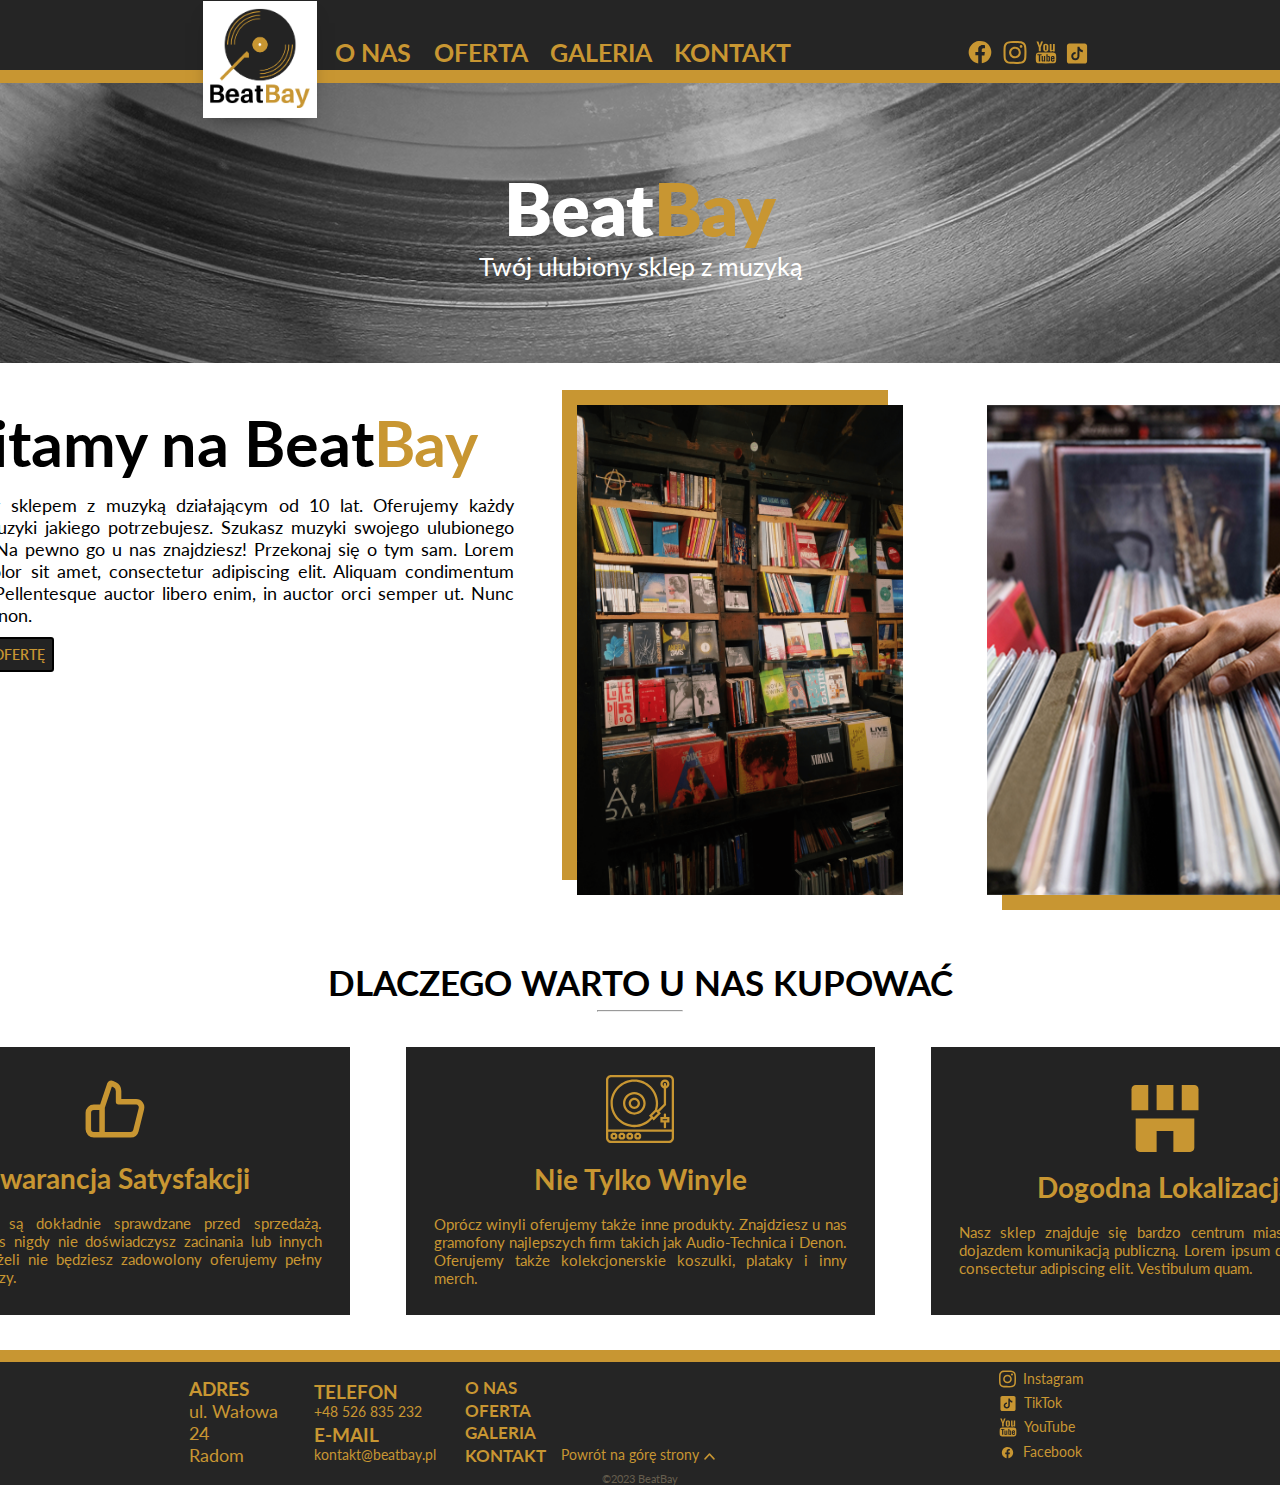
<file: index.html>
<!DOCTYPE html>
<html lang="pl">
    <head>
        <meta charset="UTF-8" />
        <meta http-equiv="X-UA-Compatible" content="IE=edge" />
        <link rel="stylesheet" href="wspolny.css" />
        <link rel="stylesheet" href="index.css" />
        <link rel="preconnect" href="https://fonts.googleapis.com" />
        <link rel="preconnect" href="https://fonts.gstatic.com" crossorigin />
        <link
            href="https://fonts.googleapis.com/css2?family=Lato:ital,wght@0,100;0,300;0,400;0,700;0,900;1,100;1,300;1,400;1,700;1,900&display=swap"
            rel="stylesheet"
        />
        <title>BeatBay</title>
    </head>
    <body>
        <div class="topbar-container">
            <div class="topbar">
                <div class="logo-container">
                    <a href="index.html"><img src="./logo.png" alt="Logo" width="100" height="100" /></a>
                </div>
                <div class="menu">
                    <a href="./onas.html">O NAS</a>
                    <a href="./oferta.html">OFERTA</a>
                    <a href="./galeria.html">GALERIA</a>
                    <a href="./kontakt.html">KONTAKT</a>
                </div>
                <div class="social-media">
                    <img
                        id="facebook"
                        src="facebook.svg"
                        alt="Facebook"
                        width="34"
                        height="34"
                    />
                    <img
                        id="instagram"
                        src="instagram.svg"
                        alt="Instagram"
                        width="24"
                        height="23"
                    />
                    <img
                        id="youtube"
                        src="youtube.svg"
                        alt="Youtube"
                        width="22"
                        height="23"
                    />
                    <img
                        id="tiktok"
                        src="tiktok.svg"
                        alt="Tiktok"
                        width="24"
                        height="25"
                    />
                </div>
            </div>
            <div class="decoration"></div>
        </div>
        <div class="content">
            <div class="banner">
                <div>
                    <h1>Beat</h1>
                    <h1>Bay</h1>
                </div>
                <p id="banner-small">Twój ulubiony sklep z muzyką</p>
            </div>
            <div class="main-content">
                <div class="text-and-button">
                    <div id="greeting">
                        <h1>Witamy na Beat</h1>
                        <h1>Bay</h1>
                    </div>
                    <p>
                        Jesteśmy sklepem z muzyką działającym od 10 lat.
                        Oferujemy każdy rodzaj muzyki jakiego potrzebujesz.
                        Szukasz muzyki swojego ulubionego artysty? Na pewno go u
                        nas znajdziesz! Przekonaj się o tym sam. Lorem ipsum
                        dolor sit amet, consectetur adipiscing elit. Aliquam
                        condimentum felis mi. Pellentesque auctor libero enim,
                        in auctor orci semper ut. Nunc at ipsum non.
                    </p>
                    <a href="./oferta.html" class="link-button">ZOBACZ OFERTĘ</a>
                </div>
                <div class="main-image">
                    <div id="first-background" class="photo-background"></div>
                    <img src="./image1.png" alt="Zdjęcie1" />
                </div>
                <div class="main-image">
                    <div id="second-background" class="photo-background"></div>
                    <img src="./image2.png" alt="Zdjęcie2" />
                </div>
            </div>
            <div class="heading-main">
                <h1>DLACZEGO WARTO U NAS KUPOWAĆ</h1>
                <hr />
            </div>
            <div class="cards">
                <div class="card">
                    <img src="./thumbs.svg" width="68" height="66" />
                    <h1>Gwarancja Satysfakcji</h1>
                    <p>
                        Nasze płyty są dokładnie sprawdzane przed sprzedażą.
                        Kupując u nas nigdy nie doświadczysz zacinania lub
                        innych defektów. Jeżeli nie będziesz zadowolony
                        oferujemy pełny zwrot pieniędzy.
                    </p>
                </div>
                <div class="card">
                    <img src="./turntable.svg" width="68" height="68" />
                    <h1>Nie Tylko Winyle</h1>
                    <p>
                        Oprócz winyli oferujemy także inne produkty. Znajdziesz
                        u nas gramofony najlepszych firm takich jak
                        Audio-Technica i Denon. Oferujemy także kolekcjonerskie
                        koszulki, plataky i inny merch.
                    </p>
                </div>
                <div class="card">
                    <img src="./shop.svg" width="68" height="67" />
                    <h1>Dogodna Lokalizacja</h1>
                    <p>
                        Nasz sklep znajduje się bardzo centrum miasta z dobrym
                        dojazdem komunikacją publiczną. Lorem ipsum dolor sit
                        amet, consectetur adipiscing elit. Vestibulum quam.
                    </p>
                </div>
            </div>
        </div>
        <div class="footer-container">
            <div class="decoration"></div>
            <div class="footer">
                <div class="footer-content">
                    <div class="footer-contact">
                        <div class="address">
                            <p>ADRES</p>
                            <p>ul. Wałowa 24<br />Radom</p>
                        </div>
                        <div class="phone-email">
                            <div>
                                <p>TELEFON</p>
                                <p>+48 526 835 232</p>
                            </div>
                            <div>
                                <p>E-MAIL</p>
                                <p>kontakt@beatbay.pl</p>
                            </div>
                        </div>
                        <div class="footer-menu">
                            <a href="./onas.html">O NAS</a>
                            <a href="./oferta.html">OFERTA</a>
                            <a href="./galeria.html">GALERIA</a>
                            <a href="./kontakt.html">KONTAKT</a>
                        </div>
                    </div>
                    <div id="return-to-top">
                        <a href="#top">Powrót na górę strony</a>
                        <svg xmlns="http://www.w3.org/2000/svg" viewBox="0 0 20 20" fill="#C89632" class="w-5 h-5">
                            <path fill-rule="evenodd" d="M14.77 12.79a.75.75 0 01-1.06-.02L10 8.832 6.29 12.77a.75.75 0 11-1.08-1.04l4.25-4.5a.75.75 0 011.08 0l4.25 4.5a.75.75 0 01-.02 1.06z" clip-rule="evenodd" />
                        </svg>                                            
                    </div>
                    <div id="social-media-footer">
                        <div class="social-media-footer-item">
                            <img
                                id="instagram"
                                src="instagram.svg"
                                alt="Instagram"
                                width="17"
                                height="18"
                            />
                            <p>Instagram</p>
                        </div>
                        <div class="social-media-footer-item">
                            <img
                                id="tiktok"
                                src="tiktok.svg"
                                alt="TikTok"
                                width="18"
                                height="19"
                            />
                            <p>TikTok</p>
                        </div>
                        <div class="social-media-footer-item">
                            <img
                                id="youtube"
                                src="youtube.svg"
                                alt="YouTube"
                                width="18"
                                height="19"
                            />
                            <p>YouTube</p>
                        </div>
                        <div class="social-media-footer-item">
                            <img
                                id="facebook"
                                src="facebook.svg"
                                alt="Facebook"
                                width="17"
                                height="19"
                            />
                            <p>Facebook</p>
                        </div>
                    </div>
                </div>
                <div id="copyright">
                    <p>©2023 BeatBay</p>
                </div>
            </div>
        </div>
    </body>
</html>
</file>
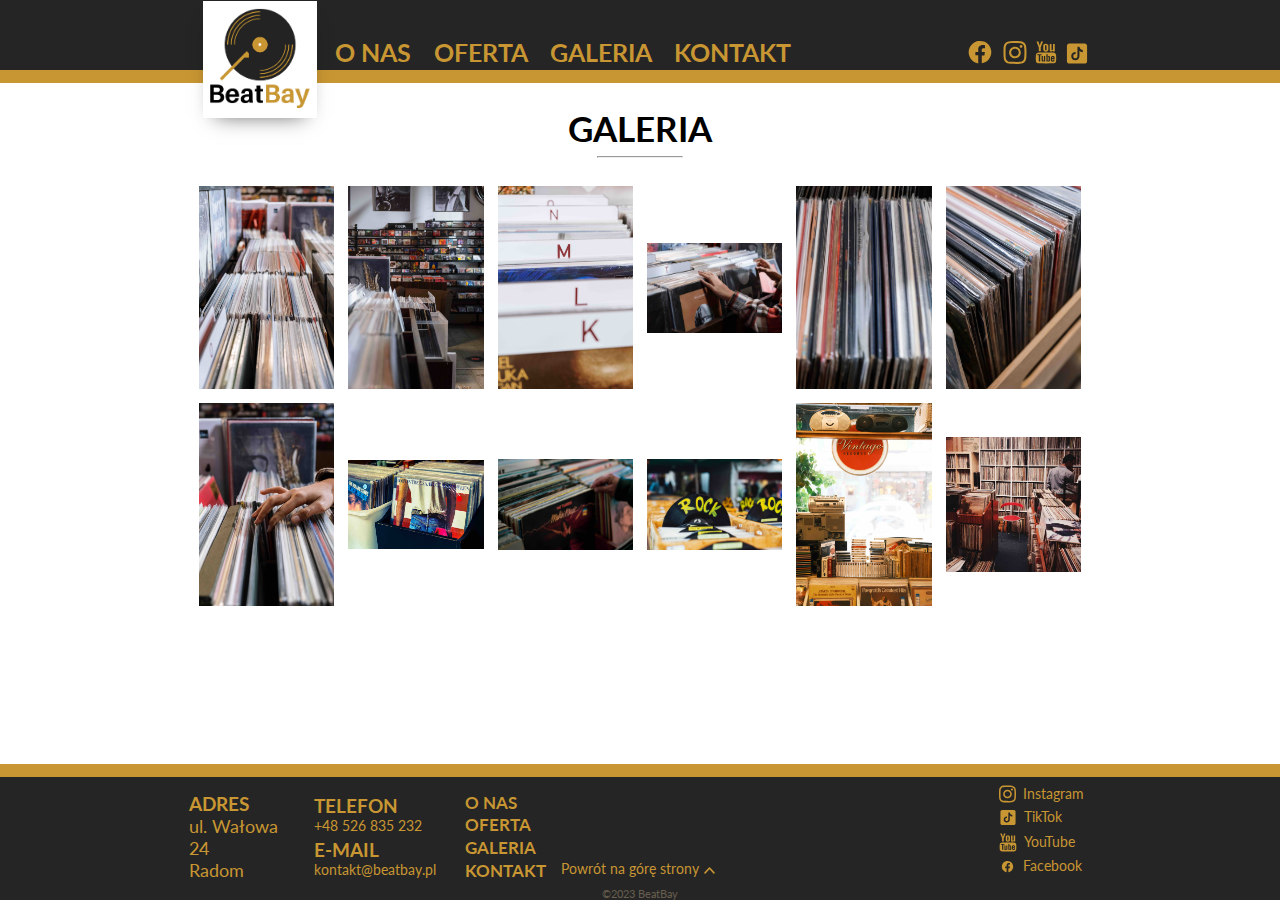
<file: galeria.html>
<!DOCTYPE html>
<html lang="pl">
    <head>
        <meta charset="UTF-8" />
        <meta http-equiv="X-UA-Compatible" content="IE=edge" />
        <link rel="stylesheet" href="wspolny.css" />
        <link rel="stylesheet" href="galeria.css" />
        <link rel="preconnect" href="https://fonts.googleapis.com" />
        <link rel="preconnect" href="https://fonts.gstatic.com" crossorigin />
        <link
            href="https://fonts.googleapis.com/css2?family=Lato:ital,wght@0,100;0,300;0,400;0,700;0,900;1,100;1,300;1,400;1,700;1,900&display=swap"
            rel="stylesheet"
        />
        <title>BeatBay</title>
    </head>
    <body>
        <div class="topbar-container">
            <div class="topbar">
                <div class="logo-container">
                    <a href="index.html"><img src="./logo.png" alt="Logo" width="100" height="100" /></a>
                </div>
                <div class="menu">
                    <a href="./onas.html">O NAS</a>
                    <a href="./oferta.html">OFERTA</a>
                    <a href="./galeria.html">GALERIA</a>
                    <a href="./kontakt.html">KONTAKT</a>
                </div>
                <div class="social-media">
                    <img
                        id="facebook"
                        src="facebook.svg"
                        alt="Facebook"
                        width="34"
                        height="34"
                    />
                    <img
                        id="instagram"
                        src="instagram.svg"
                        alt="Instagram"
                        width="24"
                        height="23"
                    />
                    <img
                        id="youtube"
                        src="youtube.svg"
                        alt="Youtube"
                        width="22"
                        height="23"
                    />
                    <img
                        id="tiktok"
                        src="tiktok.svg"
                        alt="Tiktok"
                        width="24"
                        height="25"
                    />
                </div>
            </div>
            <div class="decoration"></div>
        </div>
        <div class="content">
            <div class="heading-main">
                <h1>GALERIA</h1>
                <hr />
            </div>
            <div id="main-content">
                <img data-index="1" class="gallery-photo" src="./zdjecia/1.jpg">
                <img data-index="2" class="gallery-photo" src="./zdjecia/2.jpg">
                <img data-index="3" class="gallery-photo" src="./zdjecia/3.jpg">
                <img data-index="4" class="gallery-photo" src="./zdjecia/4.jpg">
                <img data-index="5" class="gallery-photo" src="./zdjecia/5.jpg">
                <img data-index="6" class="gallery-photo" src="./zdjecia/6.jpg">
                <img data-index="7" class="gallery-photo" src="./zdjecia/7.jpg">
                <img data-index="8" class="gallery-photo" src="./zdjecia/8.jpg">
                <img data-index="9" class="gallery-photo" src="./zdjecia/9.jpg">
                <img data-index="10" class="gallery-photo" src="./zdjecia/10.jpg">
                <img data-index="11" class="gallery-photo" src="./zdjecia/11.jpg">
                <img data-index="12" class="gallery-photo" src="./zdjecia/12.jpg">
            </div>
            <div id="gallery-background">
                <div id="viewer-background">
                    <img id="viewer-photo" src="./zdjecia/1.jpg">
                    <div id="viewer-buttons">
                        <svg style="width: 100px; height: 100px;" id="viewer-button-left" xmlns="http://www.w3.org/2000/svg" fill="none" viewBox="0 0 24 24" stroke-width="1.5" stroke="#C89632" class="w-6 h-6">
                            <path stroke-linecap="round" stroke-linejoin="round" d="M15.75 19.5L8.25 12l7.5-7.5" />
                        </svg>
                        <img data-index="1" height="100px" width="100px" class="gallery-miniature" src="./zdjecia/1.jpg">
                        <img data-index="2" height="100px" width="100px" class="gallery-miniature" src="./zdjecia/2.jpg">
                        <img data-index="3" height="100px" width="100px" class="gallery-miniature" src="./zdjecia/3.jpg">
                        <img data-index="4" height="100px" width="100px" class="gallery-miniature" src="./zdjecia/4.jpg">
                        <img data-index="5" height="100px" width="100px" class="gallery-miniature" src="./zdjecia/5.jpg">
                        <img data-index="6" height="100px" width="100px" class="gallery-miniature" src="./zdjecia/6.jpg">
                        <img data-index="7" height="100px" width="100px" class="gallery-miniature" src="./zdjecia/7.jpg">
                        <img data-index="8" height="100px" width="100px" class="gallery-miniature" src="./zdjecia/8.jpg">
                        <img data-index="9" height="100px" width="100px" class="gallery-miniature" src="./zdjecia/9.jpg">
                        <img data-index="10" height="100px" width="100px" class="gallery-miniature" src="./zdjecia/10.jpg">
                        <img data-index="11" height="100px" width="100px" class="gallery-miniature" src="./zdjecia/11.jpg">
                        <img data-index="12" height="100px" width="100px" class="gallery-miniature" src="./zdjecia/12.jpg">
                        <svg style="width: 100px; height: 100px;" id="viewer-button-right" xmlns="http://www.w3.org/2000/svg" fill="none" viewBox="0 0 24 24" stroke-width="1.5" stroke="#C89632" class="w-6 h-6">
                            <path stroke-linecap="round" stroke-linejoin="round" d="M8.25 4.5l7.5 7.5-7.5 7.5" />
                        </svg>                          
                    </div>
                </div>
            </div>
        </div>
        <div class="footer-container">
            <div class="decoration"></div>
            <div class="footer">
                <div class="footer-content">
                    <div class="footer-contact">
                        <div class="address">
                            <p>ADRES</p>
                            <p>ul. Wałowa 24<br />Radom</p>
                        </div>
                        <div class="phone-email">
                            <div>
                                <p>TELEFON</p>
                                <p>+48 526 835 232</p>
                            </div>
                            <div>
                                <p>E-MAIL</p>
                                <p>kontakt@beatbay.pl</p>
                            </div>
                        </div>
                        <div class="footer-menu">
                            <a href="./onas.html">O NAS</a>
                            <a href="./oferta.html">OFERTA</a>
                            <a href="./galeria.html">GALERIA</a>
                            <a href="./kontakt.html">KONTAKT</a>
                        </div>
                    </div>
                    <div id="return-to-top">
                        <a href="#top">Powrót na górę strony</a>
                        <svg xmlns="http://www.w3.org/2000/svg" viewBox="0 0 20 20" fill="#C89632" class="w-5 h-5">
                            <path fill-rule="evenodd" d="M14.77 12.79a.75.75 0 01-1.06-.02L10 8.832 6.29 12.77a.75.75 0 11-1.08-1.04l4.25-4.5a.75.75 0 011.08 0l4.25 4.5a.75.75 0 01-.02 1.06z" clip-rule="evenodd" />
                        </svg>                                            
                    </div>
                    <div id="social-media-footer">
                        <div class="social-media-footer-item">
                            <img
                                id="instagram"
                                src="instagram.svg"
                                alt="Instagram"
                                width="17"
                                height="18"
                            />
                            <p>Instagram</p>
                        </div>
                        <div class="social-media-footer-item">
                            <img
                                id="tiktok"
                                src="tiktok.svg"
                                alt="TikTok"
                                width="18"
                                height="19"
                            />
                            <p>TikTok</p>
                        </div>
                        <div class="social-media-footer-item">
                            <img
                                id="youtube"
                                src="youtube.svg"
                                alt="YouTube"
                                width="18"
                                height="19"
                            />
                            <p>YouTube</p>
                        </div>
                        <div class="social-media-footer-item">
                            <img
                                id="facebook"
                                src="facebook.svg"
                                alt="Facebook"
                                width="17"
                                height="19"
                            />
                            <p>Facebook</p>
                        </div>
                    </div>
                </div>
                <div id="copyright">
                    <p>©2023 BeatBay</p>
                </div>
            </div>
        </div>
        <script defer>
            const changeImage = () => {
                const image = document.getElementById('viewer-photo');
                image.src = `./zdjecia/${currentIndex}.jpg`;
            }

            const updateSelectedImage = () => {
                const highlightedMiniatures = document.getElementsByClassName('gallery-miniature-highlighted');
                for(const miniature of highlightedMiniatures) {
                    miniature.className = 'gallery-miniature';
                }
                for(const miniature of miniatures) {
                    if (miniature.dataset.index == currentIndex) {
                        miniature.className = 'gallery-miniature-highlighted';
                    }
                }
            }

            let currentIndex = 1;
            const miniatures = document.getElementsByClassName('gallery-miniature');
            for (const miniature of miniatures) {
                miniature.addEventListener("click", (ev) => {
                    currentIndex = miniature.dataset.index;
                    changeImage();
                    updateSelectedImage();
                })
            }
            updateSelectedImage();           
            const galleryDiv = document.getElementById('gallery-background');
            const galleryPhotos = document.getElementsByClassName('gallery-photo');
            for (const photo of galleryPhotos) {
                photo.addEventListener("click", (ev) => {
                    currentIndex = photo.dataset.index;
                    galleryDiv.style.display = 'flex';
                    updateSelectedImage();
                    changeImage();
                    window.scrollTo(0, 0);
                    document.getElementsByTagName('body')[0].style.overflow = 'hidden';
                })
            }
            for (const child of galleryDiv.children) {
                child.addEventListener("click", (ev) => {
                    ev.stopPropagation();
                })
            }
            galleryDiv.addEventListener("click", (ev) => {
                galleryDiv.style.display = "none";
                document.getElementsByTagName('body')[0].style.overflow = 'visible'
            });
            const leftButton = document.getElementById('viewer-button-left');
            const rightButton = document.getElementById('viewer-button-right');
            leftButton.addEventListener("click", (ev) => {
                if (currentIndex == 1) {
                    currentIndex = 12;
                } else {
                    currentIndex--;
                }
                changeImage();
                updateSelectedImage();
            });
            rightButton.addEventListener("click", (ev) => {
                if (currentIndex == 12) {
                    currentIndex = 1;
                } else {
                    currentIndex++;
                }
                changeImage();
                updateSelectedImage();
            });
        </script>
    </body>
</html>
</file>
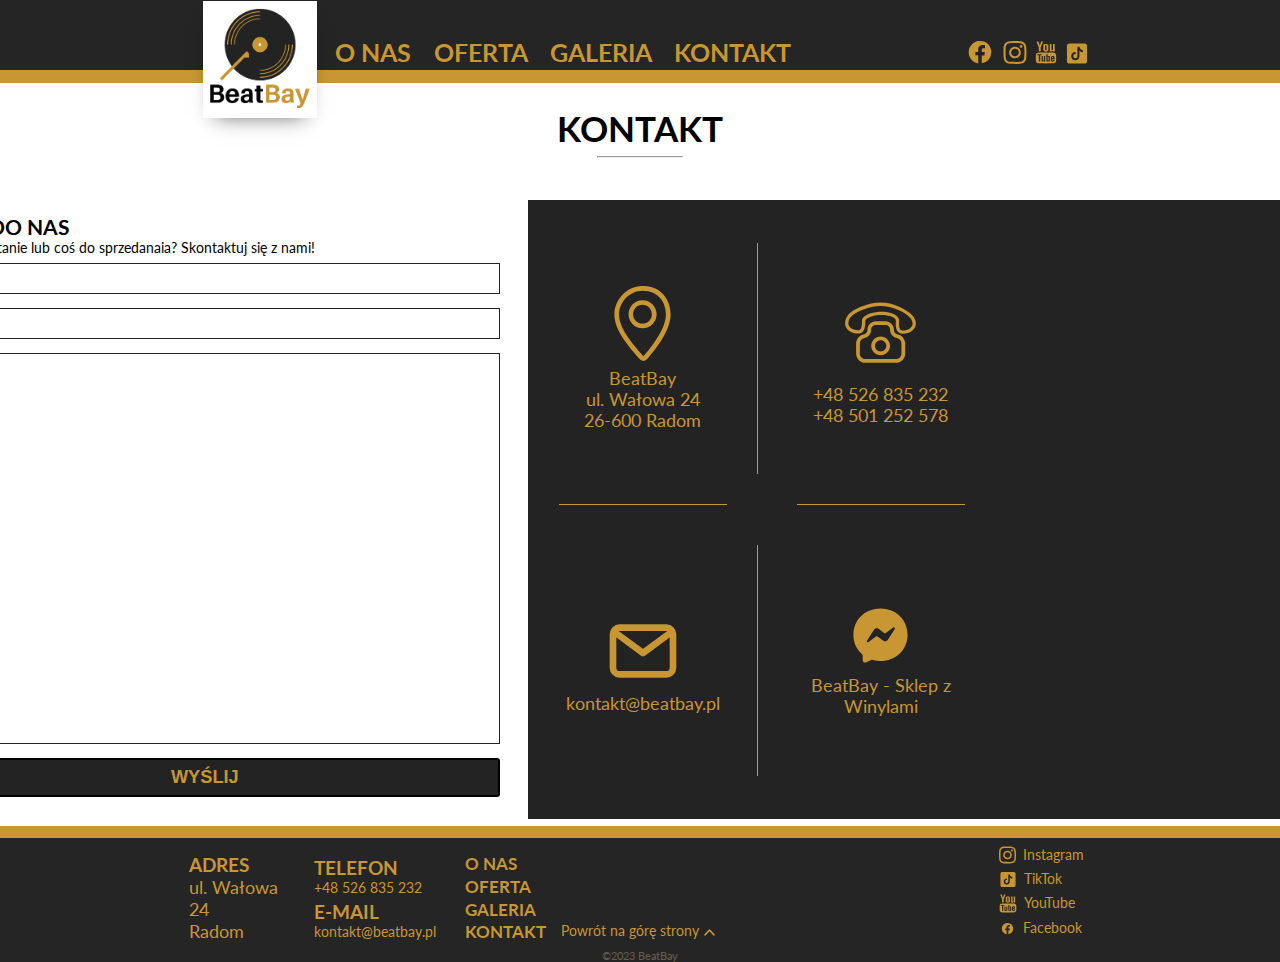
<file: kontakt.html>
<!DOCTYPE html>
<html lang="pl">
    <head>
        <meta charset="UTF-8" />
        <meta http-equiv="X-UA-Compatible" content="IE=edge" />
        <link rel="stylesheet" href="wspolny.css" />
        <link rel="stylesheet" href="kontakt.css" />
        <link rel="preconnect" href="https://fonts.googleapis.com" />
        <link rel="preconnect" href="https://fonts.gstatic.com" crossorigin />
        <link
            href="https://fonts.googleapis.com/css2?family=Lato:ital,wght@0,100;0,300;0,400;0,700;0,900;1,100;1,300;1,400;1,700;1,900&display=swap"
            rel="stylesheet"
        />
        <title>BeatBay</title>
    </head>
    <body>
        <div class="topbar-container">
            <div class="topbar">
                <div class="logo-container">
                    <a href="index.html"><img src="./logo.png" alt="Logo" width="100" height="100" /></a>
                </div>
                <div class="menu">
                    <a href="./onas.html">O NAS</a>
                    <a href="./oferta.html">OFERTA</a>
                    <a href="./galeria.html">GALERIA</a>
                    <a href="./kontakt.html">KONTAKT</a>
                </div>
                <div class="social-media">
                    <img
                        id="facebook"
                        src="facebook.svg"
                        alt="Facebook"
                        width="34"
                        height="34"
                    />
                    <img
                        id="instagram"
                        src="instagram.svg"
                        alt="Instagram"
                        width="24"
                        height="23"
                    />
                    <img
                        id="youtube"
                        src="youtube.svg"
                        alt="Youtube"
                        width="22"
                        height="23"
                    />
                    <img
                        id="tiktok"
                        src="tiktok.svg"
                        alt="Tiktok"
                        width="24"
                        height="25"
                    />
                </div>
            </div>
            <div class="decoration"></div>
        </div>
        <div class="content">
            <div class="heading-main">
                <h1>KONTAKT</h1>
                <hr />
            </div>
            <div id="main-content">
                <div id="contact-form">
                    <h2>NAPISZ DO NAS</h2>
                    <p>Masz jakieś pytanie lub coś do sprzedanaia? Skontaktuj się z nami!</p>
                    <form action="" method="get">
                        <input type="text" class="contact-form-input" placeholder="Imię">
                        <input type="text" class="contact-form-input" placeholder="E-Mail">
                        <textarea name="" id="contact-form-textarea" cols="70" rows="25" placeholder="Treść"></textarea>
                        <button type="submit" class="submit-button">WYŚLIJ</button>
                    </form>
                </div>
                <div id="contact-info">
                    <div id="contact-cards">
                        <div class="card" id="card1">
                            <img src="./location.svg" width="75px" height="75px" alt="Ikonka lokalizacja">
                            <p>BeatBay<br/>ul. Wałowa 24</br>26-600 Radom</p>
                        </div>
                        <div class="separator-v" id="separator-v-1"></div>
                        <div class="card" id="card2">
                            <img src="./telefon.svg" width="85px" height="85px" alt="Ikonka lokalizacja">
                            <p>+48 526 835 232<br/>+48 501 252 578</p>
                        </div>
                        <div class="separator-h" id="separator-h-1"></div>
                        <div class="card" id="card3">
                            <img src="./mail.svg" width="80px" height="80px" alt="Ikonka lokalizacja">
                            <p>kontakt@beatbay.pl</p>
                        </div>
                        <div class="separator-v" id="separator-v-2"></div>
                        <div class="card" id="card4">
                            <img src="./messenger.svg" width="65px" height="65px" alt="Ikonka lokalizacja">
                            <p>BeatBay - Sklep z Winylami</p>
                        </div>
                        <div class="separator-h" id="separator-h-2"></div>
                    </div>
                    <iframe id="info-map" frameborder="0" src="https://www.google.com/maps/embed/v1/place?q=Wałowa+24,+Radom,+Polska&key=AIzaSyBFw0Qbyq9zTFTd-tUY6dZWTgaQzuU17R8"></iframe>
                </div>
            </div>
            <div style="display: none; position: absolute; z-index: 2; width: 100%; height: 100%; background-color: black; top: 0;">

            </div>
        </div>
        <div class="footer-container">
            <div class="decoration"></div>
            <div class="footer">
                <div class="footer-content">
                    <div class="footer-contact">
                        <div class="address">
                            <p>ADRES</p>
                            <p>ul. Wałowa 24<br />Radom</p>
                        </div>
                        <div class="phone-email">
                            <div>
                                <p>TELEFON</p>
                                <p>+48 526 835 232</p>
                            </div>
                            <div>
                                <p>E-MAIL</p>
                                <p>kontakt@beatbay.pl</p>
                            </div>
                        </div>
                        <div class="footer-menu">
                            <a href="./onas.html">O NAS</a>
                            <a href="./oferta.html">OFERTA</a>
                            <a href="./galeria.html">GALERIA</a>
                            <a href="./kontakt.html">KONTAKT</a>
                        </div>
                    </div>
                    <div id="return-to-top">
                        <a href="#top">Powrót na górę strony</a>
                        <svg xmlns="http://www.w3.org/2000/svg" viewBox="0 0 20 20" fill="#C89632" class="w-5 h-5">
                            <path fill-rule="evenodd" d="M14.77 12.79a.75.75 0 01-1.06-.02L10 8.832 6.29 12.77a.75.75 0 11-1.08-1.04l4.25-4.5a.75.75 0 011.08 0l4.25 4.5a.75.75 0 01-.02 1.06z" clip-rule="evenodd" />
                        </svg>                                            
                    </div>
                    <div id="social-media-footer">
                        <div class="social-media-footer-item">
                            <img
                                id="instagram"
                                src="instagram.svg"
                                alt="Instagram"
                                width="17"
                                height="18"
                            />
                            <p>Instagram</p>
                        </div>
                        <div class="social-media-footer-item">
                            <img
                                id="tiktok"
                                src="tiktok.svg"
                                alt="TikTok"
                                width="18"
                                height="19"
                            />
                            <p>TikTok</p>
                        </div>
                        <div class="social-media-footer-item">
                            <img
                                id="youtube"
                                src="youtube.svg"
                                alt="YouTube"
                                width="18"
                                height="19"
                            />
                            <p>YouTube</p>
                        </div>
                        <div class="social-media-footer-item">
                            <img
                                id="facebook"
                                src="facebook.svg"
                                alt="Facebook"
                                width="17"
                                height="19"
                            />
                            <p>Facebook</p>
                        </div>
                    </div>
                </div>
                <div id="copyright">
                    <p>©2023 BeatBay</p>
                </div>
            </div>
        </div>
    </body>
</html>
</file>
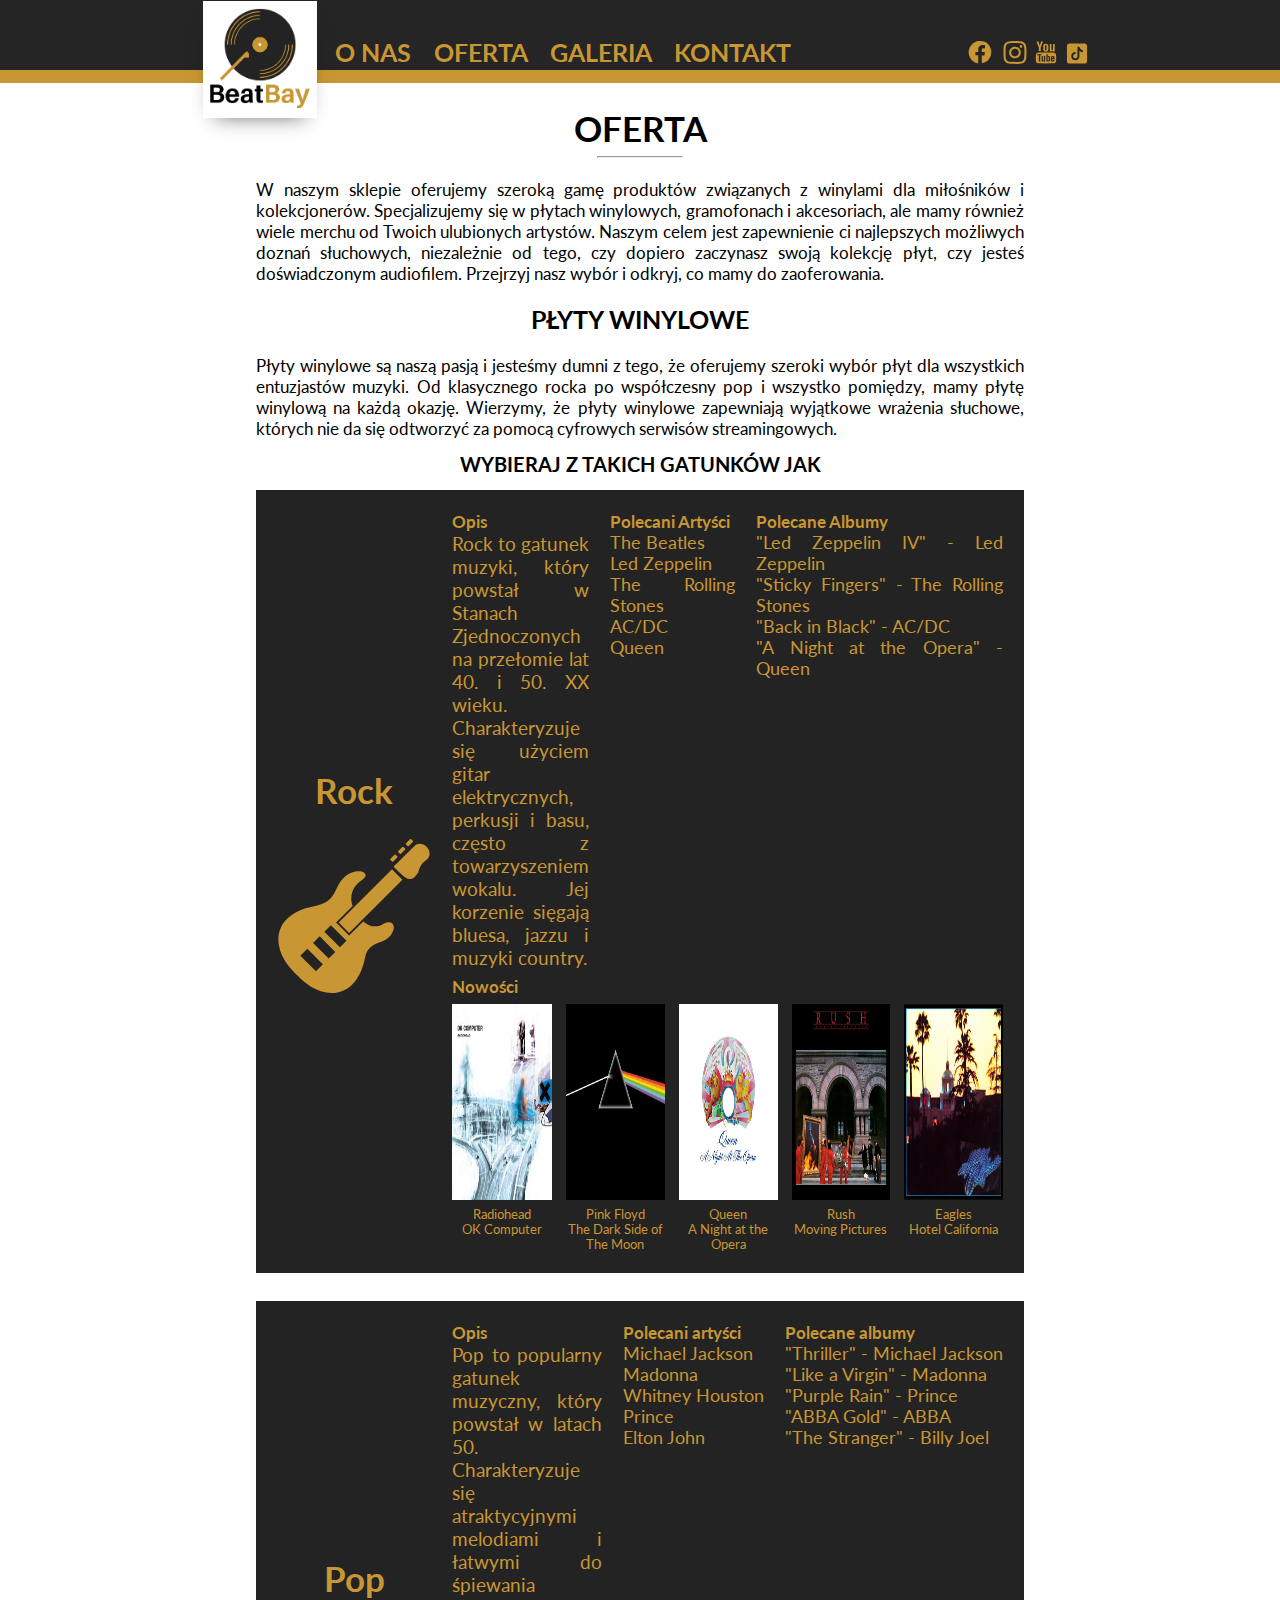
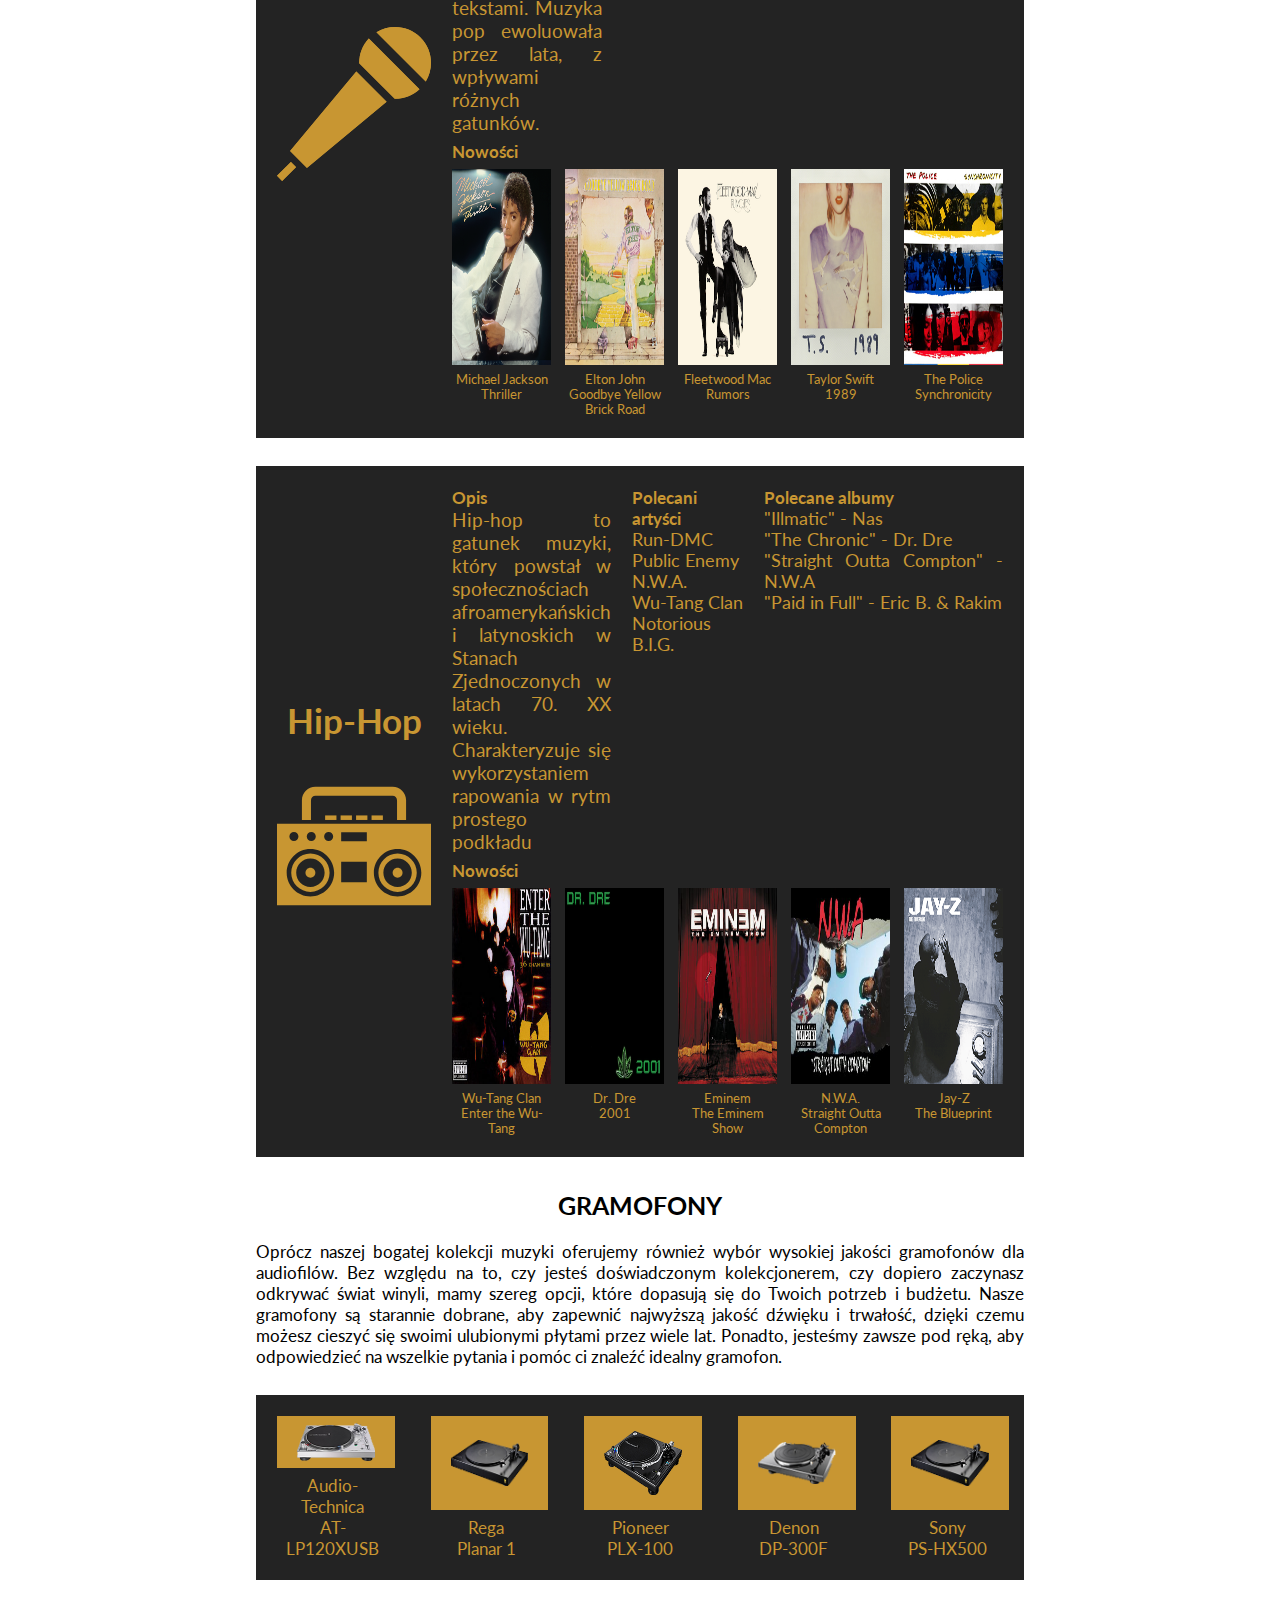
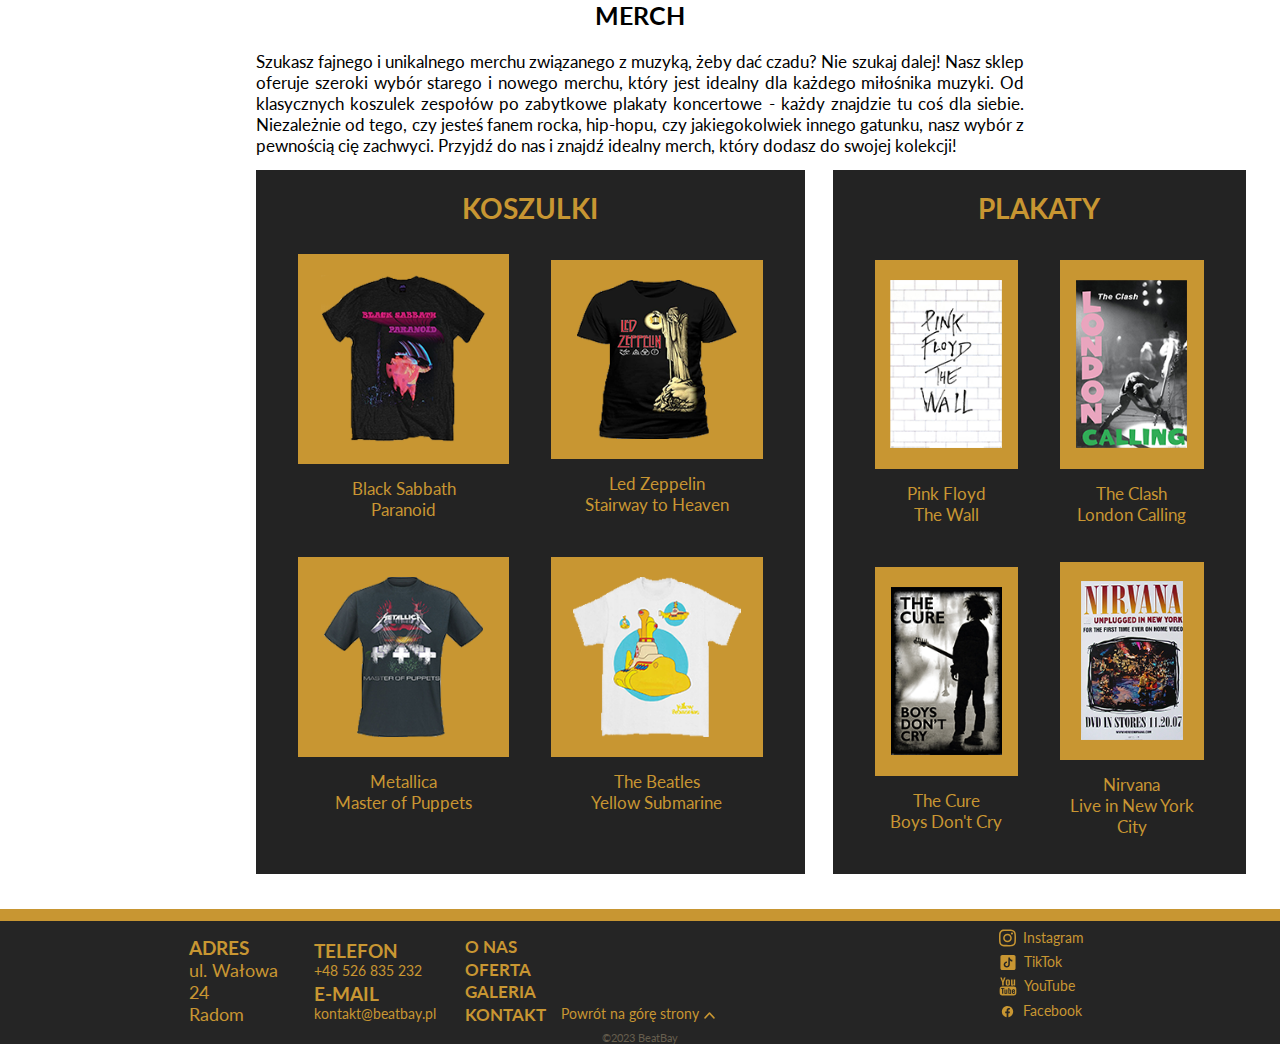
<file: oferta.html>
<!DOCTYPE html>
<html lang="pl">
    <head>
        <meta charset="UTF-8" />
        <meta http-equiv="X-UA-Compatible" content="IE=edge" />
        <link rel="stylesheet" href="wspolny.css" />
        <link rel="stylesheet" href="oferta.css" />
        <link rel="preconnect" href="https://fonts.googleapis.com" />
        <link rel="preconnect" href="https://fonts.gstatic.com" crossorigin />
        <link
            href="https://fonts.googleapis.com/css2?family=Lato:ital,wght@0,100;0,300;0,400;0,700;0,900;1,100;1,300;1,400;1,700;1,900&display=swap"
            rel="stylesheet"
        />
        <title>BeatBay</title>
    </head>
    <body>
        <div class="topbar-container">
            <div class="topbar">
                <div class="logo-container">
                    <a href="index.html"
                        ><img
                            src="./logo.png"
                            alt="Logo"
                            width="100"
                            height="100"
                    /></a>
                </div>
                <div class="menu">
                    <a href="./onas.html">O NAS</a>
                    <a href="./oferta.html">OFERTA</a>
                    <a href="./galeria.html">GALERIA</a>
                    <a href="./kontakt.html">KONTAKT</a>
                </div>
                <div class="social-media">
                    <img
                        id="facebook"
                        src="facebook.svg"
                        alt="Facebook"
                        width="34"
                        height="34"
                    />
                    <img
                        id="instagram"
                        src="instagram.svg"
                        alt="Instagram"
                        width="24"
                        height="23"
                    />
                    <img
                        id="youtube"
                        src="youtube.svg"
                        alt="Youtube"
                        width="22"
                        height="23"
                    />
                    <img
                        id="tiktok"
                        src="tiktok.svg"
                        alt="Tiktok"
                        width="24"
                        height="25"
                    />
                </div>
            </div>
            <div class="decoration"></div>
        </div>
        <div class="content">
            <div class="heading-main">
                <h1>OFERTA</h1>
                <hr />
            </div>
            <div id="main-content">
                <p>
                    W naszym sklepie oferujemy szeroką gamę produktów związanych
                    z winylami dla miłośników i kolekcjonerów. Specjalizujemy
                    się w płytach winylowych, gramofonach i akcesoriach, ale
                    mamy również wiele merchu od Twoich ulubionych artystów.
                    Naszym celem jest zapewnienie ci najlepszych możliwych
                    doznań słuchowych, niezależnie od tego, czy dopiero
                    zaczynasz swoją kolekcję płyt, czy jesteś doświadczonym
                    audiofilem. Przejrzyj nasz wybór i odkryj, co mamy do
                    zaoferowania.
                </p>
                <h2>PŁYTY WINYLOWE</h2>
                <p>
                    Płyty winylowe są naszą pasją i jesteśmy dumni z tego, że
                    oferujemy szeroki wybór płyt dla wszystkich entuzjastów
                    muzyki. Od klasycznego rocka po współczesny pop i wszystko
                    pomiędzy, mamy płytę winylową na każdą okazję. Wierzymy, że
                    płyty winylowe zapewniają wyjątkowe wrażenia słuchowe,
                    których nie da się odtworzyć za pomocą cyfrowych serwisów
                    streamingowych.
                </p>
                <h3>WYBIERAJ Z TAKICH GATUNKÓW JAK</h3>
                <div class="genre">
                    <div class="genre-icon">
                        <p>Rock</p>
                        <img src="./rock.svg" />
                    </div>
                    <div class="genre-info">
                        <div class="info">
                            <div class="genre-description">
                                <p>Opis</p>
                                <p>
                                    Rock to gatunek muzyki, który powstał w
                                    Stanach Zjednoczonych na przełomie lat 40. i
                                    50. XX wieku. Charakteryzuje się użyciem
                                    gitar elektrycznych, perkusji i basu, często
                                    z towarzyszeniem wokalu. Jej korzenie
                                    sięgają bluesa, jazzu i muzyki country.
                                </p>
                            </div>
                            <div class="artists">
                                <p>Polecani Artyści</p>
                                <p>
                                    The Beatles<br />
                                    Led Zeppelin<br />
                                    The Rolling Stones<br />
                                    AC/DC<br />
                                    Queen
                                </p>
                            </div>
                            <div class="albums">
                                <p>Polecane Albumy</p>
                                <p>
                                    "Led Zeppelin IV" - Led Zeppelin<br />
                                    "Sticky Fingers" - The Rolling Stones<br />
                                    "Back in Black" - AC/DC<br />
                                    "A Night at the Opera" - Queen
                                </p>
                            </div>
                        </div>
                        <div class="new">
                            <p>Nowości</p>
                            <div class="new-album-photos">
                                <div class="album">
                                    <img src="radiohead.jpg" />
                                    <p>Radiohead<br />OK Computer</p>
                                </div>
                                <div class="album">
                                    <img src="pinkfloyd.png" />
                                    <p>
                                        Pink Floyd<br />The Dark Side of The
                                        Moon
                                    </p>
                                </div>
                                <div class="album">
                                    <img src="queen.png" />
                                    <p>Queen<br />A Night at the Opera</p>
                                </div>
                                <div class="album">
                                    <img src="rush.jpg" />
                                    <p>Rush<br />Moving Pictures</p>
                                </div>
                                <div class="album">
                                    <img src="eagles.jpg" />
                                    <p>Eagles<br />Hotel California</p>
                                </div>
                            </div>
                        </div>
                    </div>
                </div>
                <div class="genre">
                    <div class="genre-icon">
                        <p>Pop</p>
                        <img src="./pop.svg" />
                    </div>
                    <div class="genre-info">
                        <div class="info">
                            <div class="genre-description">
                                <p>Opis</p>
                                <p>
                                    Pop to popularny gatunek muzyczny, który
                                    powstał w latach 50. Charakteryzuje się
                                    atraktycyjnymi melodiami i łatwymi do
                                    śpiewania tekstami. Muzyka pop ewoluowała
                                    przez lata, z wpływami różnych gatunków.
                                </p>
                            </div>
                            <div class="artists">
                                <p>Polecani artyści</p>
                                <p>
                                    Michael Jackson <br />
                                    Madonna <br />
                                    Whitney Houston <br />
                                    Prince <br />
                                    Elton John
                                </p>
                            </div>
                            <div class="albums">
                                <p>Polecane albumy</p>
                                <p>
                                    "Thriller" - Michael Jackson <br />
                                    "Like a Virgin" - Madonna <br />
                                    "Purple Rain" - Prince <br />
                                    "ABBA Gold" - ABBA <br />
                                    "The Stranger" - Billy Joel
                                </p>
                            </div>
                        </div>
                        <div class="new">
                            <p>Nowości</p>
                            <div class="new-album-photos">
                                <div class="album">
                                    <img src="michael.png" />
                                    <p>Michael Jackson<br />Thriller</p>
                                </div>
                                <div class="album">
                                    <img src="elton.jpg" />
                                    <p>Elton John<br />Goodbye Yellow Brick Road</p>
                                </div>
                                <div class="album">
                                    <img src="fmac.png" />
                                    <p>Fleetwood Mac<br />Rumors</p>
                                </div>
                                <div class="album">
                                    <img src="taylor.png" />
                                    <p>Taylor Swift<br />1989</p>
                                </div>
                                <div class="album">
                                    <img src="police.jpg" />
                                    <p>The Police<br />Synchronicity</p>
                                </div>
                            </div>
                        </div>
                    </div>
                </div>
                <div class="genre">
                    <div class="genre-icon">
                        <p>Hip-Hop</p>
                        <img src="./hiphop.svg" />
                    </div>
                    <div class="genre-info">
                        <div class="info">
                            <div class="genre-description">
                                <p>Opis</p>
                                <p>
                                    Hip-hop to gatunek muzyki, który powstał w
                                    społecznościach afroamerykańskich i
                                    latynoskich w Stanach Zjednoczonych w latach
                                    70. XX wieku. Charakteryzuje się
                                    wykorzystaniem rapowania w rytm prostego
                                    podkładu
                                </p>
                            </div>
                            <div class="artists">
                                <p>Polecani artyści</p>
                                <p>
                                    Run-DMC <br />
                                    Public Enemy <br />
                                    N.W.A. <br />
                                    Wu-Tang Clan <br />
                                    Notorious B.I.G.
                                </p>
                            </div>
                            <div class="albums">
                                <p>Polecane albumy</p>
                                <p>
                                    "Illmatic" - Nas <br />
                                    "The Chronic" - Dr. Dre <br />
                                    "Straight Outta Compton" - N.W.A <br />
                                    "Paid in Full" - Eric B. & Rakim
                                </p>
                            </div>
                        </div>
                        <div class="new">
                            <p>Nowości</p>
                            <div class="new-album-photos">
                                <div class="album">
                                    <img src="wutang.jpg" />
                                    <p>Wu-Tang Clan<br />Enter the Wu-Tang</p>
                                </div>
                                <div class="album">
                                    <img src="dre.jpg" />
                                    <p>Dr. Dre<br />2001</p>
                                </div>
                                <div class="album">
                                    <img src="eminem.jpg" />
                                    <p>Eminem<br />The Eminem Show</p>
                                </div>
                                <div class="album">
                                    <img src="nwa.jpg" />
                                    <p>N.W.A.<br />Straight Outta Compton</p>
                                </div>
                                <div class="album">
                                    <img src="jayz.png" />
                                    <p>Jay-Z<br />The Blueprint</p>
                                </div>
                            </div>
                        </div>
                    </div>
                </div>
                <h2>GRAMOFONY</h2>
                <p>
                    Oprócz naszej bogatej kolekcji muzyki oferujemy również
                    wybór wysokiej jakości gramofonów dla audiofilów. Bez
                    względu na to, czy jesteś doświadczonym kolekcjonerem, czy
                    dopiero zaczynasz odkrywać świat winyli, mamy szereg opcji,
                    które dopasują się do Twoich potrzeb i budżetu. Nasze
                    gramofony są starannie dobrane, aby zapewnić najwyższą
                    jakość dźwięku i trwałość, dzięki czemu możesz cieszyć się
                    swoimi ulubionymi płytami przez wiele lat. Ponadto, jesteśmy
                    zawsze pod ręką, aby odpowiedzieć na wszelkie pytania i
                    pomóc ci znaleźć idealny gramofon.
                </p>
                <div id="turntable-photos">
                    <div class="turntable-card">
                        <div class="turntable-photo-container">
                            <img src="./audiotechnica.png" />
                        </div>
                        <p>Audio-Technica<br />AT-LP120XUSB</p>
                    </div>
                    <div class="turntable-card">
                        <div class="turntable-photo-container">
                            <img src="./rega.png" />
                        </div>
                        <p>Rega<br />Planar 1</p>
                    </div>
                    <div class="turntable-card">
                        <div class="turntable-photo-container">
                            <img src="./pioneer.png" />
                        </div>
                        <p>Pioneer<br />PLX-100</p>
                    </div>
                    <div class="turntable-card">
                        <div class="turntable-photo-container">
                            <img src="./denon.png" />
                        </div>
                        <p>Denon<br />DP-300F</p>
                    </div>
                    <div class="turntable-card">
                        <div class="turntable-photo-container">
                            <img src="./sony.png" />
                        </div>
                        <p>Sony<br />PS-HX500</p>
                    </div>
                </div>
                <h2>MERCH</h2>
                <p>
                    Szukasz fajnego i unikalnego merchu związanego z muzyką,
                    żeby dać czadu? Nie szukaj dalej! Nasz sklep oferuje szeroki
                    wybór starego i nowego merchu, który jest idealny dla
                    każdego miłośnika muzyki. Od klasycznych koszulek zespołów
                    po zabytkowe plakaty koncertowe - każdy znajdzie tu coś dla
                    siebie. Niezależnie od tego, czy jesteś fanem rocka,
                    hip-hopu, czy jakiegokolwiek innego gatunku, nasz wybór z
                    pewnością cię zachwyci. Przyjdź do nas i znajdź idealny
                    merch, który dodasz do swojej kolekcji!
                </p>
                <div id="merch-cards">
                    <div class="merch-card">
                        <div class="header">
                            <p>KOSZULKI</p>
                        </div>
                        <div class="merch-card-photo-container">
                            <div class="merch-photo">
                                <div class="merch-photo-container">
                                    <img src="./blacksabbath.png" />
                                </div>
                                <p>Black Sabbath<br />Paranoid</p>
                            </div>
                            <div class="merch-photo">
                                <div class="merch-photo-container">
                                    <img src="./lz.png" />
                                </div>
                                <p>Led Zeppelin<br />Stairway to Heaven</p>
                            </div>
                            <div class="merch-photo">
                                <div class="merch-photo-container">
                                    <img src="./metallica.png" />
                                </div>
                                <p>Metallica<br />Master of Puppets</p>
                            </div>
                            <div class="merch-photo">
                                <div class="merch-photo-container">
                                    <img src="./beatles.png" />
                                </div>
                                <p>The Beatles<br />Yellow Submarine</p>
                            </div>
                        </div>
                    </div>
                    <div class="merch-card">
                        <div class="header">
                            <p>PLAKATY</p>
                        </div>
                        <div class="merch-card-photo-container">
                            <div class="merch-photo">
                                <div class="merch-photo-container">
                                    <img src="./wall.png" />
                                </div>
                                <p>Pink Floyd<br />The Wall</p>
                            </div>
                            <div class="merch-photo">
                                <div class="merch-photo-container">
                                    <img src="./clash.png" />
                                </div>
                                <p>The Clash<br />London Calling</p>
                            </div>
                            <div class="merch-photo">
                                <div class="merch-photo-container">
                                    <img src="./cure.png" />
                                </div>
                                <p>The Cure<br />Boys Don't Cry</p>
                            </div>
                            <div class="merch-photo">
                                <div class="merch-photo-container">
                                    <img src="./nirvana.png" />
                                </div>
                                <p>Nirvana<br />Live in New York City</p>
                            </div>
                        </div>
                    </div>
                </div>
            </div>
        </div>
        <div class="footer-container">
            <div class="decoration"></div>
            <div class="footer">
                <div class="footer-content">
                    <div class="footer-contact">
                        <div class="address">
                            <p>ADRES</p>
                            <p>ul. Wałowa 24<br />Radom</p>
                        </div>
                        <div class="phone-email">
                            <div>
                                <p>TELEFON</p>
                                <p>+48 526 835 232</p>
                            </div>
                            <div>
                                <p>E-MAIL</p>
                                <p>kontakt@beatbay.pl</p>
                            </div>
                        </div>
                        <div class="footer-menu">
                            <a href="./onas.html">O NAS</a>
                            <a href="./oferta.html">OFERTA</a>
                            <a href="./galeria.html">GALERIA</a>
                            <a href="./kontakt.html">KONTAKT</a>
                        </div>
                    </div>
                    <div id="return-to-top">
                        <a href="#top">Powrót na górę strony</a>
                        <svg
                            xmlns="http://www.w3.org/2000/svg"
                            viewBox="0 0 20 20"
                            fill="#C89632"
                            class="w-5 h-5"
                        >
                            <path
                                fill-rule="evenodd"
                                d="M14.77 12.79a.75.75 0 01-1.06-.02L10 8.832 6.29 12.77a.75.75 0 11-1.08-1.04l4.25-4.5a.75.75 0 011.08 0l4.25 4.5a.75.75 0 01-.02 1.06z"
                                clip-rule="evenodd"
                            />
                        </svg>
                    </div>
                    <div id="social-media-footer">
                        <div class="social-media-footer-item">
                            <img
                                id="instagram"
                                src="instagram.svg"
                                alt="Instagram"
                                width="17"
                                height="18"
                            />
                            <p>Instagram</p>
                        </div>
                        <div class="social-media-footer-item">
                            <img
                                id="tiktok"
                                src="tiktok.svg"
                                alt="TikTok"
                                width="18"
                                height="19"
                            />
                            <p>TikTok</p>
                        </div>
                        <div class="social-media-footer-item">
                            <img
                                id="youtube"
                                src="youtube.svg"
                                alt="YouTube"
                                width="18"
                                height="19"
                            />
                            <p>YouTube</p>
                        </div>
                        <div class="social-media-footer-item">
                            <img
                                id="facebook"
                                src="facebook.svg"
                                alt="Facebook"
                                width="17"
                                height="19"
                            />
                            <p>Facebook</p>
                        </div>
                    </div>
                </div>
                <div id="copyright">
                    <p>©2023 BeatBay</p>
                </div>
            </div>
        </div>
    </body>
</html>
</file>
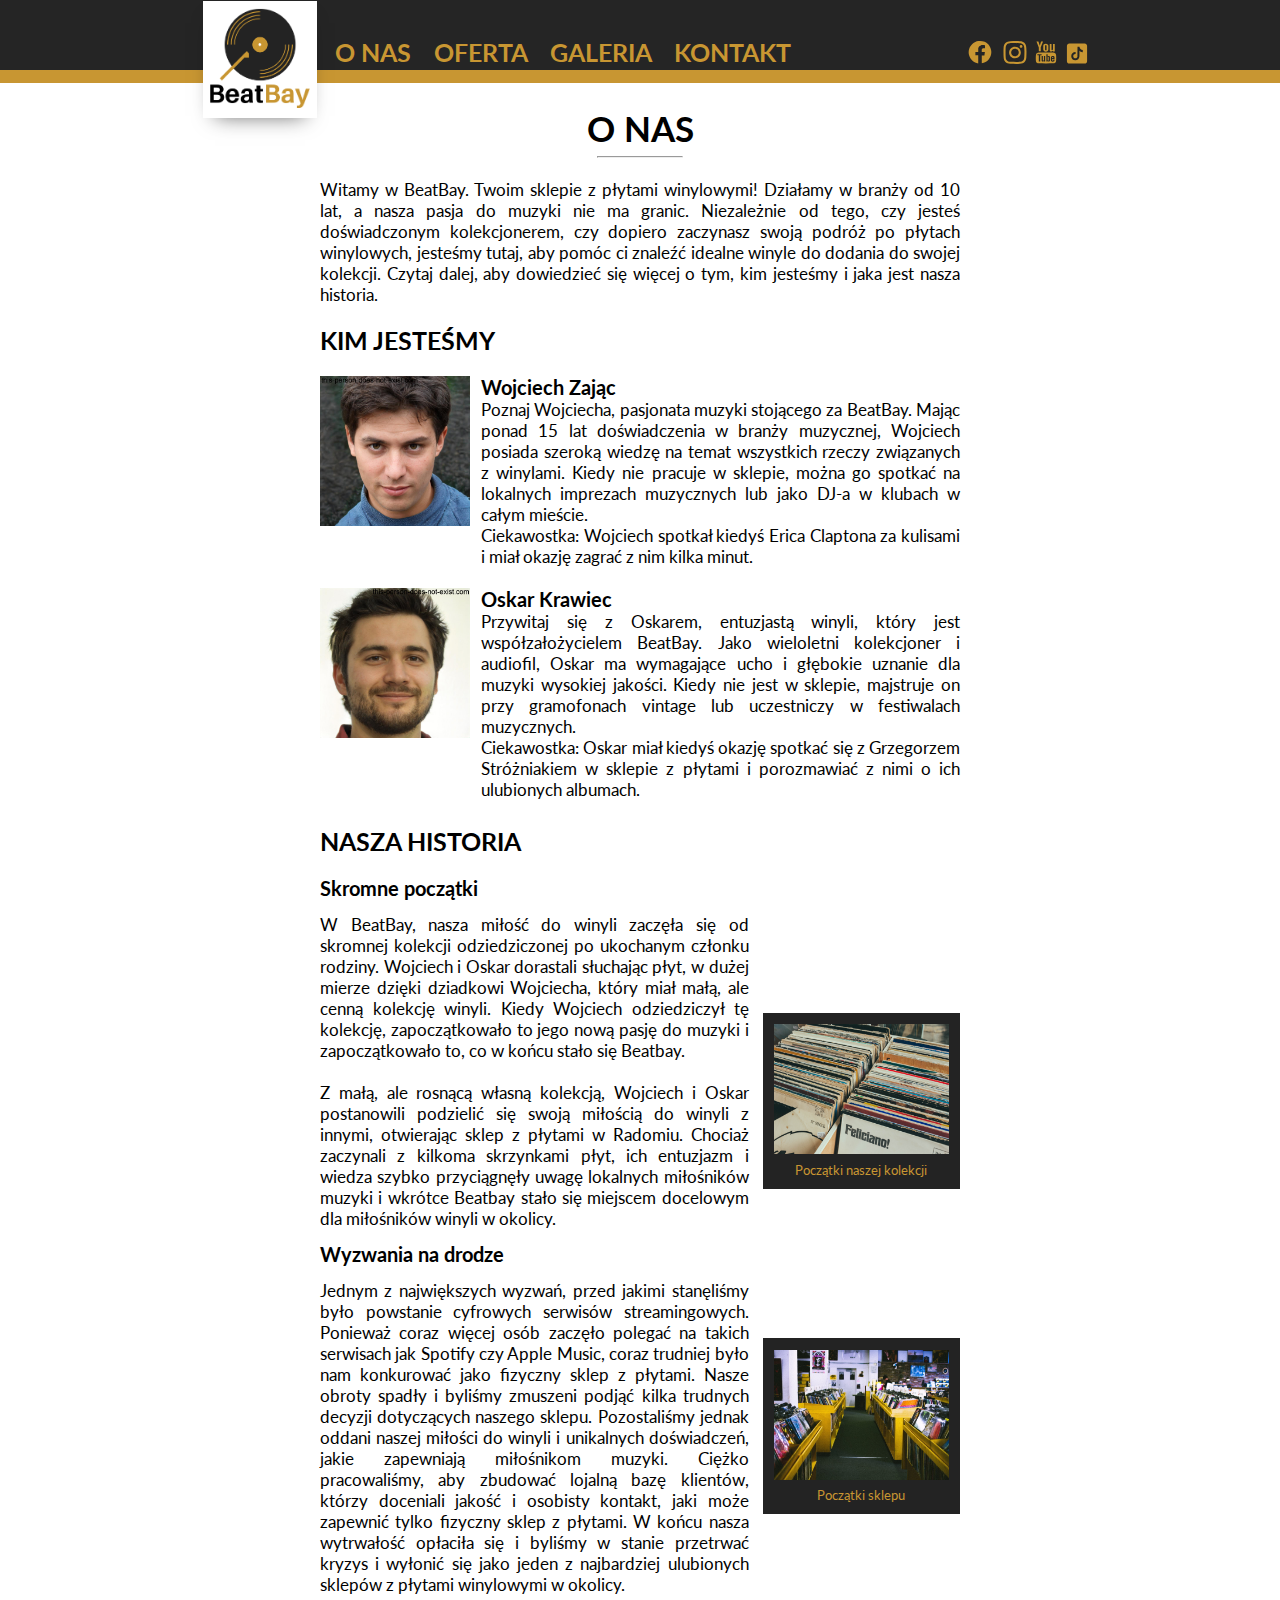
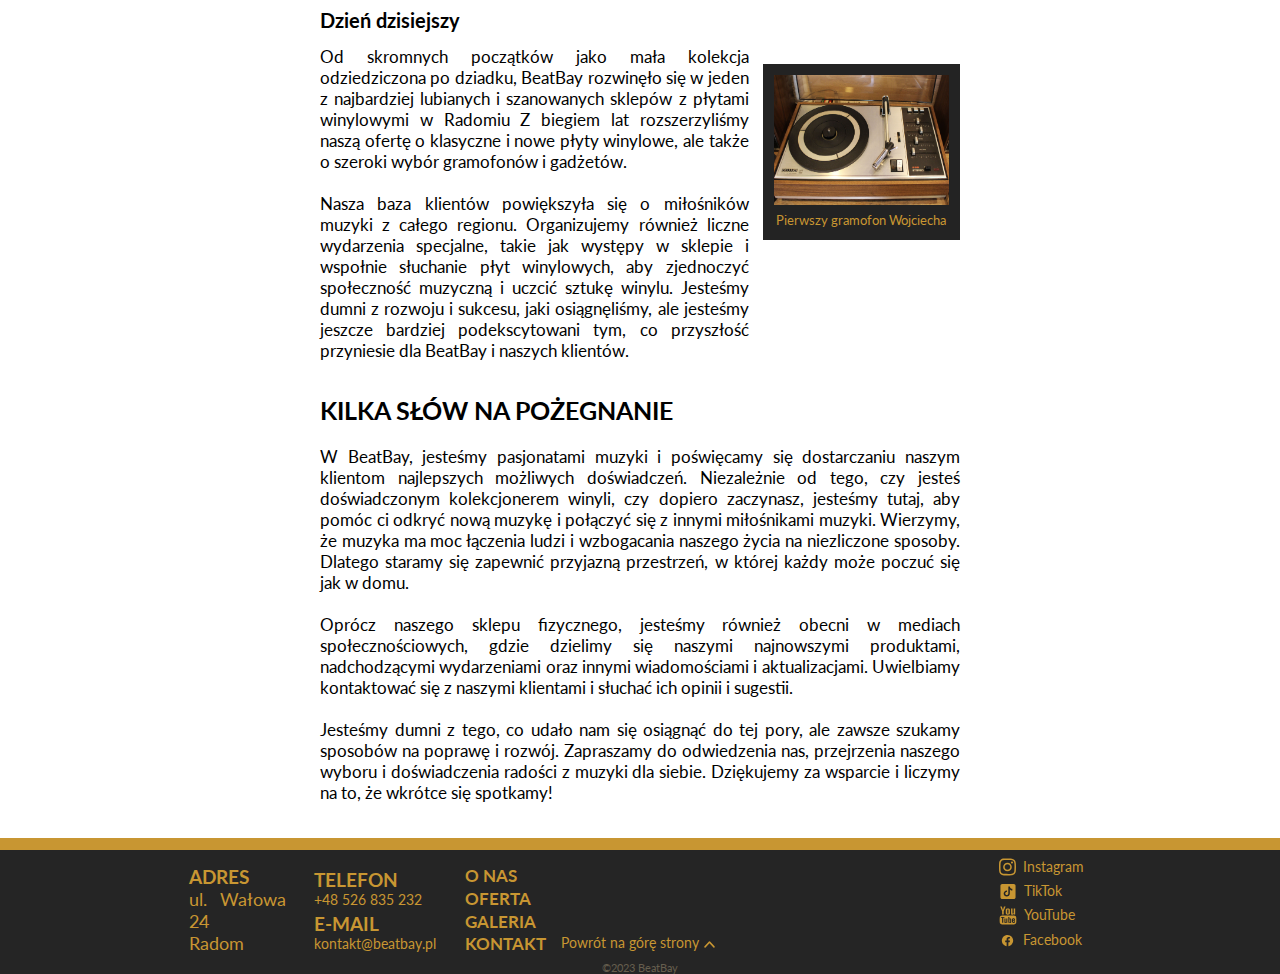
<file: onas.html>
<!DOCTYPE html>
<html lang="pl">
    <head>
        <meta charset="UTF-8" />
        <meta http-equiv="X-UA-Compatible" content="IE=edge" />
        <link rel="stylesheet" href="wspolny.css" />
        <link rel="stylesheet" href="onas.css" />
        <link rel="preconnect" href="https://fonts.googleapis.com" />
        <link rel="preconnect" href="https://fonts.gstatic.com" crossorigin />
        <link
            href="https://fonts.googleapis.com/css2?family=Lato:ital,wght@0,100;0,300;0,400;0,700;0,900;1,100;1,300;1,400;1,700;1,900&display=swap"
            rel="stylesheet"
        />
        <title>BeatBay</title>
    </head>
    <body>
        <div class="topbar-container">
            <div class="topbar">
                <div class="logo-container">
                    <a href="index.html"
                        ><img
                            src="./logo.png"
                            alt="Logo"
                            width="100"
                            height="100"
                    /></a>
                </div>
                <div class="menu">
                    <a href="./onas.html">O NAS</a>
                    <a href="./oferta.html">OFERTA</a>
                    <a href="./galeria.html">GALERIA</a>
                    <a href="./kontakt.html">KONTAKT</a>
                </div>
                <div class="social-media">
                    <img
                        id="facebook"
                        src="facebook.svg"
                        alt="Facebook"
                        width="34"
                        height="34"
                    />
                    <img
                        id="instagram"
                        src="instagram.svg"
                        alt="Instagram"
                        width="24"
                        height="23"
                    />
                    <img
                        id="youtube"
                        src="youtube.svg"
                        alt="Youtube"
                        width="22"
                        height="23"
                    />
                    <img
                        id="tiktok"
                        src="tiktok.svg"
                        alt="Tiktok"
                        width="24"
                        height="25"
                    />
                </div>
            </div>
            <div class="decoration"></div>
        </div>
        <div class="content">
            <div class="heading-main">
                <h1>O NAS</h1>
                <hr />
            </div>
            <div id="main-content">
                <p id="introduction">
                    Witamy w BeatBay. Twoim sklepie z płytami winylowymi!
                    Działamy w branży od 10 lat, a nasza pasja do muzyki nie ma
                    granic. Niezależnie od tego, czy jesteś doświadczonym
                    kolekcjonerem, czy dopiero zaczynasz swoją podróż po płytach
                    winylowych, jesteśmy tutaj, aby pomóc ci znaleźć idealne
                    winyle do dodania do swojej kolekcji. Czytaj dalej, aby
                    dowiedzieć się więcej o tym, kim jesteśmy i jaka jest nasza
                    historia.
                </p>
                <h2>KIM JESTEŚMY</h2>
                <div class="owner">
                    <img src="./wojtek.jpg" />
                    <div class="owner-info">
                        <h3>Wojciech Zając</h3>
                        <p>
                            Poznaj Wojciecha, pasjonata muzyki stojącego za
                            BeatBay. Mając ponad 15 lat doświadczenia w branży
                            muzycznej, Wojciech posiada szeroką wiedzę na temat
                            wszystkich rzeczy związanych z winylami. Kiedy nie
                            pracuje w sklepie, można go spotkać na lokalnych
                            imprezach muzycznych lub jako DJ-a w klubach w całym
                            mieście.<br />Ciekawostka: Wojciech spotkał kiedyś
                            Erica Claptona za kulisami i miał okazję zagrać z
                            nim kilka minut.
                        </p>
                    </div>
                </div>
                <div class="owner">
                    <img src="./oskar.jpg" />
                    <div class="owner-info">
                        <h3>Oskar Krawiec</h3>
                        <p>
                            Przywitaj się z Oskarem, entuzjastą winyli, który
                            jest współzałożycielem BeatBay. Jako wieloletni
                            kolekcjoner i audiofil, Oskar ma wymagające ucho i
                            głębokie uznanie dla muzyki wysokiej jakości. Kiedy
                            nie jest w sklepie, majstruje on przy gramofonach
                            vintage lub uczestniczy w festiwalach muzycznych.
                            <br />Ciekawostka: Oskar miał kiedyś okazję spotkać
                            się z Grzegorzem Stróżniakiem w sklepie z płytami i
                            porozmawiać z nimi o ich ulubionych albumach.
                        </p>
                    </div>
                </div>
                <h2>NASZA HISTORIA</h2>
                <div id="story-container">
                    <div id="story-text">
                        <h3>Skromne początki</h3>
                        <p>
                            W BeatBay, nasza miłość do winyli zaczęła się od
                            skromnej kolekcji odziedziczonej po ukochanym
                            członku rodziny. Wojciech i Oskar dorastali
                            słuchając płyt, w dużej mierze dzięki dziadkowi
                            Wojciecha, który miał małą, ale cenną kolekcję
                            winyli. Kiedy Wojciech odziedziczył tę kolekcję,
                            zapoczątkowało to jego nową pasję do muzyki i
                            zapoczątkowało to, co w końcu stało się Beatbay.<br /><br />
                            Z małą, ale rosnącą własną kolekcją, Wojciech i
                            Oskar postanowili podzielić się swoją miłością do
                            winyli z innymi, otwierając sklep z płytami w
                            Radomiu. Chociaż zaczynali z kilkoma skrzynkami
                            płyt, ich entuzjazm i wiedza szybko przyciągnęły
                            uwagę lokalnych miłośników muzyki i wkrótce Beatbay
                            stało się miejscem docelowym dla miłośników winyli w
                            okolicy.
                        </p>
                        <h3>Wyzwania na drodze</h3>
                        <p>
                            Jednym z największych wyzwań, przed jakimi
                            stanęliśmy było powstanie cyfrowych serwisów
                            streamingowych. Ponieważ coraz więcej osób zaczęło
                            polegać na takich serwisach jak Spotify czy Apple
                            Music, coraz trudniej było nam konkurować jako
                            fizyczny sklep z płytami. Nasze obroty spadły i
                            byliśmy zmuszeni podjąć kilka trudnych decyzji
                            dotyczących naszego sklepu. Pozostaliśmy jednak
                            oddani naszej miłości do winyli i unikalnych
                            doświadczeń, jakie zapewniają miłośnikom muzyki.
                            Ciężko pracowaliśmy, aby zbudować lojalną bazę
                            klientów, którzy doceniali jakość i osobisty
                            kontakt, jaki może zapewnić tylko fizyczny sklep z
                            płytami. W końcu nasza wytrwałość opłaciła się i
                            byliśmy w stanie przetrwać kryzys i wyłonić się jako
                            jeden z najbardziej ulubionych sklepów z płytami
                            winylowymi w okolicy.
                        </p>
                        <h3>Dzień dzisiejszy</h3>
                        <p>
                            Od skromnych początków jako mała kolekcja
                            odziedziczona po dziadku, BeatBay rozwinęło się w
                            jeden z najbardziej lubianych i szanowanych sklepów
                            z płytami winylowymi w Radomiu Z biegiem lat
                            rozszerzyliśmy naszą ofertę o klasyczne i nowe płyty
                            winylowe, ale także o szeroki wybór gramofonów i
                            gadżetów.<br /><br />Nasza baza klientów powiększyła się o
                            miłośników muzyki z całego regionu. Organizujemy
                            również liczne wydarzenia specjalne, takie jak
                            występy w sklepie i wspołnie słuchanie płyt
                            winylowych, aby zjednoczyć społeczność muzyczną i
                            uczcić sztukę winylu. Jesteśmy dumni z rozwoju i
                            sukcesu, jaki osiągnęliśmy, ale jesteśmy jeszcze
                            bardziej podekscytowani tym, co przyszłość
                            przyniesie dla BeatBay i naszych klientów.
                        </p>
                    </div>
                    <div id="photos">
                        <div class="photo">
                            <img src="./story1.jpg" alt="">
                            <p>Początki naszej kolekcji</p>
                        </div>
                        <div class="photo">
                            <img src="./story2.jpg" alt="">
                            <p>Początki sklepu</p>
                        </div>
                        <div class="photo">
                            <img src="./story3.jpg" alt="">
                            <p>Pierwszy gramofon Wojciecha</p>
                        </div>
                    </div>
                </div>
                <h2>KILKA SŁÓW NA POŻEGNANIE</h2>
                <p>
                    W BeatBay, jesteśmy pasjonatami muzyki i poświęcamy się
                    dostarczaniu naszym klientom najlepszych możliwych
                    doświadczeń. Niezależnie od tego, czy jesteś doświadczonym
                    kolekcjonerem winyli, czy dopiero zaczynasz, jesteśmy tutaj,
                    aby pomóc ci odkryć nową muzykę i połączyć się z innymi
                    miłośnikami muzyki. Wierzymy, że muzyka ma moc łączenia
                    ludzi i wzbogacania naszego życia na niezliczone sposoby.
                    Dlatego staramy się zapewnić przyjazną przestrzeń, w której
                    każdy może poczuć się jak w domu.<br /><br />Oprócz naszego sklepu
                    fizycznego, jesteśmy również obecni w mediach
                    społecznościowych, gdzie dzielimy się naszymi najnowszymi
                    produktami, nadchodzącymi wydarzeniami oraz innymi
                    wiadomościami i aktualizacjami. Uwielbiamy kontaktować się z
                    naszymi klientami i słuchać ich opinii i sugestii.<br /><br />Jesteśmy
                    dumni z tego, co udało nam się osiągnąć do tej pory, ale
                    zawsze szukamy sposobów na poprawę i rozwój. Zapraszamy do
                    odwiedzenia nas, przejrzenia naszego wyboru i doświadczenia
                    radości z muzyki dla siebie. Dziękujemy za wsparcie i
                    liczymy na to, że wkrótce się spotkamy!
                </p>
            </div>
        </div>
        <div class="footer-container">
            <div class="decoration"></div>
            <div class="footer">
                <div class="footer-content">
                    <div class="footer-contact">
                        <div class="address">
                            <p>ADRES</p>
                            <p>ul. Wałowa 24<br />Radom</p>
                        </div>
                        <div class="phone-email">
                            <div>
                                <p>TELEFON</p>
                                <p>+48 526 835 232</p>
                            </div>
                            <div>
                                <p>E-MAIL</p>
                                <p>kontakt@beatbay.pl</p>
                            </div>
                        </div>
                        <div class="footer-menu">
                            <a href="./onas.html">O NAS</a>
                            <a href="./oferta.html">OFERTA</a>
                            <a href="./galeria.html">GALERIA</a>
                            <a href="./kontakt.html">KONTAKT</a>
                        </div>
                    </div>
                    <div id="return-to-top">
                        <a href="#top">Powrót na górę strony</a>
                        <svg
                            xmlns="http://www.w3.org/2000/svg"
                            viewBox="0 0 20 20"
                            fill="#C89632"
                            class="w-5 h-5"
                        >
                            <path
                                fill-rule="evenodd"
                                d="M14.77 12.79a.75.75 0 01-1.06-.02L10 8.832 6.29 12.77a.75.75 0 11-1.08-1.04l4.25-4.5a.75.75 0 011.08 0l4.25 4.5a.75.75 0 01-.02 1.06z"
                                clip-rule="evenodd"
                            />
                        </svg>
                    </div>
                    <div id="social-media-footer">
                        <div class="social-media-footer-item">
                            <img
                                id="instagram"
                                src="instagram.svg"
                                alt="Instagram"
                                width="17"
                                height="18"
                            />
                            <p>Instagram</p>
                        </div>
                        <div class="social-media-footer-item">
                            <img
                                id="tiktok"
                                src="tiktok.svg"
                                alt="TikTok"
                                width="18"
                                height="19"
                            />
                            <p>TikTok</p>
                        </div>
                        <div class="social-media-footer-item">
                            <img
                                id="youtube"
                                src="youtube.svg"
                                alt="YouTube"
                                width="18"
                                height="19"
                            />
                            <p>YouTube</p>
                        </div>
                        <div class="social-media-footer-item">
                            <img
                                id="facebook"
                                src="facebook.svg"
                                alt="Facebook"
                                width="17"
                                height="19"
                            />
                            <p>Facebook</p>
                        </div>
                    </div>
                </div>
                <div id="copyright">
                    <p>©2023 BeatBay</p>
                </div>
            </div>
        </div>
    </body>
</html>
</file>
<file: wspolny.css>
html {
    height: 100%;
    margin: 0;
    font-size: 14px;
    font-family: Lato, Arial, Helvetica, sans-serif;
}

html p {
    margin: 0;
}

body {
    display: flex;
    flex-direction: column;
    align-items: center;
    justify-content: center;
    margin: 0;
    min-height: 100%;
}

.heading-main {
    margin-top: 1.75rem;
}

.heading-main > h1 {
    margin: 0;
    font-size: 2.5rem;
}

.heading-main > hr {
    color: #C89632;
    width: 6rem;
}

.content {
    flex: 1;
    display: flex;
    flex-direction: column;
    align-items: center;
    width: 100%;
    padding-bottom: 0.5rem;
}

.topbar-container {
    display: flex;
    flex-direction: column;
    width: 100%;
    margin-top: auto;
    margin-bottom: auto;
}

.topbar {
    display: flex;
    flex-direction: row;
    padding-left: 13.5rem;
    padding-right: 13.5rem;
    height: 5rem;
    background-color: #252525;
    margin-top: auto;
}

.logo-container {
    position: relative;
    z-index: 2;
    width: fit-content;
    height: fit-content;
    padding: 0.5rem;
    margin-top: 0.1rem;
    margin-left: 1rem;
    background-color: white;
    box-shadow: 0px 10px 20px -12px rgba(0,0,0,0.62);
}

.menu {
    display: flex;
    align-items: end;
    margin-left: 0.5rem;
    margin-bottom: 0.25rem;
}

.menu > a {
    font-size: 1.75rem;
    font-weight: bold;
    text-decoration: none;
    color: #C89632;
    margin: 0.8rem;
    margin-bottom: 0;
}

.topbar > .social-media {
    margin-left: auto;
    margin-bottom: 0.25rem;
    align-self: flex-end;
}

.topbar > .social-media > img {
    margin-left: 0.15rem;
    margin-right: 0.15rem;
}

.topbar > .social-media > #facebook {
    position: relative;
    top: 5px;
    left: 3px;
}

.topbar > .social-media > #tiktok {
    position: relative;
    top: 2px;
}

.topbar-container > .decoration {
    position: relative;
    z-index: 1;
    background-color: #C89632;
    width: 100%;
    height: 0.9rem;
}

.footer-container {
    display: flex;
    flex-direction: column;
    align-self: flex-end;
    width: 100%;
    height: fit-content;
    margin-top: auto;
}

.footer-container > .decoration {
    background-color: #C89632;
    width: 100%;
    height: 0.9rem;
}

.footer {
    display: flex;
    flex-direction: column;
    padding-left: 13.5rem;
    padding-right: 13.5rem;
    height: fit-content;
    background-color: #252525;
}

#copyright {
    align-self: center;
    height: fit-content;
}

#copyright > p {
    margin-top: 0.4rem;
    font-size: 0.8rem;
    color: #665e4e;
    align-self: flex-end;
}

.footer-content {
    display: flex;
    flex-direction: row;
    justify-content: center;
    flex: 1;
}

.footer-contact {
    display: flex;
    flex-direction: row;
    margin-right: auto;
    flex: 1
}

.footer-contact > * {
    margin-bottom: 0 !important;
    align-self: center;
    margin: 1rem;
}

.footer-contact > .address {
    margin-left: 0;
}

.footer-contact > .address > p {
    font-size: 1.3rem;
}

.footer-contact > .address > p:first-child {
    font-size: 1.35rem;
    font-weight: bold;
}

.footer-contact > .phone-email > div > p:first-child {
    font-size: 1.35rem;
    font-weight: bold;
}

.footer-contact > .phone-email > div:first-child {
    margin-bottom: 0.25em;
}

.footer-contact > .footer-menu > a {
    font-weight: bold;
    font-size: 1.2rem;
    margin: 0.05em;
}

.footer-contact p {
    color: #C89632;
}

.footer-contact a {
    text-decoration: none;
    color: #C89632;
}

.footer-menu {
    display: flex;
    flex-direction: column;
}

#return-to-top {
    display: flex;
    flex-direction: row;
    align-self: flex-end;
}

#return-to-top a {
    color: #C89632;
    text-decoration: none;
}

#return-to-top svg {
    width: 1.5rem;
    height: 1.5rem;
}

#social-media-footer {
    display: flex;
    flex-direction: column;
    align-items: flex-end;
    margin-left: auto;
    align-self: center;
    flex: 1;
}

#social-media-footer > .social-media-footer-item:last-child {
    margin-bottom: 0;
}

.social-media-footer-item {
    display: flex;
    flex-direction: row;
    width: 6.4rem;
    margin: 0.2em;
}

.social-media-footer-item > img {
    align-self: center;
    margin-right: 0.5em;
}

.social-media-footer-item > p {
    color: #C89632;
    margin: 0;
}
</file>
<file: index.css>
.banner {
    display: flex;
    flex-direction: column;
    align-items: center;
    justify-content: center;
    width: 100%;
    height: 20rem;
    background-image: url("baner.png");
    background-repeat: no-repeat;
    background-size: cover;
    background-origin: border-box;
}

.banner > div {
    display: flex;
    flex-direction: row;
}

.banner > div > h1 {
    font-weight: 800;
    font-size: 5.15rem;
    margin: 0;
}

.banner > div > h1:first-child {
    color: white;
}

.banner > div > h1:last-child {
    color: #C89632;
}

.banner > p {
    color: white;
    font-size: 1.8rem;
}

.main-content {
    display: flex;
    flex-direction: row;
    justify-content: center;
    margin-top: 3rem;
    margin-bottom: 3rem;
}

#greeting {
    display: flex;
}

#greeting > h1 {
    display: flex;
    font-size: 4.5rem;
    margin: 0;
    margin-bottom: 1rem;
}

#greeting > h1:nth-child(2) {
    color: #C89632;
}

.text-and-button {
    margin-right: 1.5rem;
}

.text-and-button > a {
    margin-top: 0.8rem;
}

.text-and-button > p {
    font-size: 18px;
    text-align: justify;
    width: 42rem;
}

.main-image {
    display: grid;
    padding-left: 3rem;
    padding-right: 3rem;
}

.main-image > img {
    z-index: 2;
    grid-column: 1;
    grid-row: 1;
    width: 23.25rem;
    height: 35rem;
}

.photo-background {
    grid-column: 1;
    grid-row: 1;
    width: 23.25rem;
    height: 35rem;
    background-color: #C89632;
    position: relative;
    z-index: 1;
}

#first-background {
    top: -15px;
    left: -15px
}

#second-background {
    top: 15px;
    left: 15px
}

.cards {
    display: flex;
    flex-direction: row;
}

.card {
    display: flex;
    flex-direction: column;
    align-items: center;
    justify-content: center;
    margin: 2rem;
    padding: 2rem;
    background-color: #232323;
}

.card > p , .card > h1 {
    color: #C89632;
}

.card > p {
    font-size: 1.1rem;
    width: 29.5rem;
    text-align: justify;
}

.link-button {
    display: inline-block;
    outline: 0;
    cursor: pointer;
    border: 2px solid #000;
    border-radius: 3px;
    color: #C89632;
    background: #232323;
    font-weight: 600;
    padding: 0.5em;
    text-align:center;
    transition-duration: .15s;
    transition-property: all;
    transition-timing-function: cubic-bezier(.4,0,.2,1);
    text-decoration: none;
}

.link-button:hover {
    color: #232323;
    background: #C89632;
}
</file>
<file: galeria.css>
#main-content {
    display: flex;
    flex-direction: row;
    flex-wrap: wrap;
    gap: 1rem;
    align-items: center;
    justify-content: center;
    margin-left: 13.5rem;
    margin-right: 13.5rem;
    margin-bottom: 1rem;
    margin-top: 1.5rem;
}

#gallery-background {
    display: none;
    align-items: center;
    justify-content: center;
    position: absolute;
    z-index: 2;
    width: 100%;
    height: 100%;
    background-color: rgba(35, 35, 35, 0.85);
    top: 0;
}

.gallery-photo {
    width: 15%;
    height: auto;
    transition: 0.3s;
}

.gallery-photo:hover {
    cursor: pointer;
    filter: brightness(1.2);
    filter: blur(2px);
    box-shadow:0px 4px 20px 0px #333;
}

#viewer-background {
    display: flex;
    flex-direction: column;
    align-items: center;
    justify-content: center;
    width: fit-content;
    height: 85vh;
    background-color: #232323;
    padding: 2.5rem;
}

#viewer-photo {
    width: auto;
    height: 70vh;
}

#viewer-buttons {
    gap: 1rem;
    margin-top: auto;
}

.gallery-miniature {
    cursor: pointer;
    filter: brightness(0.4);
    transition: 0.4s;
}

.gallery-miniature:hover {
    filter: brightness(1);
}

#viewer-button-left:hover {
    cursor: pointer;
}

#viewer-button-right:hover {
    cursor: pointer;
}

.gallery-miniature-highlighted {
    filter: brightness(1.2);
}
</file>
<file: kontakt.css>
#contact-form {
    display: flex;
    flex-direction: column;
}

#contact-form > h2 {
    margin: 0;
}

#contact-form > form {
    display: flex;
    flex-direction: column;
}

#contact-form > form > * {
    margin-top: 0.5rem;
    margin-bottom: 0.5rem;
    padding: 0.5rem;
}

.contact-form-input {
    border: 1px #232323 solid;
}

#contact-form-textarea {
    resize: none;
    border: 1px #232323 solid;
}

::placeholder {
    color: #b9944a;
}

.submit-button {
    display: inline-block;
    outline: 0;
    cursor: pointer;
    border: 2px solid #000;
    border-radius: 3px;
    color: #C89632;
    background: #232323;
    font-size: 1.3rem;
    font-weight: 600;
    padding: 0.3rem;
    text-align:center;
    transition-duration: .15s;
    transition-property: all;
    transition-timing-function: cubic-bezier(.4,0,.2,1);
    text-decoration: none;
}

.submit-button:hover {
    color: #232323;
    background: #C89632;
}

#main-content {
    display: flex;
    flex-direction: row;
    align-items: center;
    justify-content: center;
    margin-top: 2.5rem;
}

#contact-info {
    display: flex;
    flex-direction: row;
    margin-left: 2rem;
    background-color: #232323;
    padding: 1rem;
    padding-left: 0;
}

#info-map {
    height: 42.2rem;
    width: 30rem;
}

#contact-cards {
    display: grid;
    grid-template-columns: 49% 2% 49%;
    grid-template-rows: 49% 2% 49%;
}

#card1 {
    grid-row: 1;
    grid-column: 1;
}

#card2 {
    grid-row: 1;
    grid-column: 3;
}

#card3 {
    grid-row: 3;
    grid-column: 1;
}

#card4 {
    grid-row: 3;
    grid-column: 3;
}

.separator-v {
    width: 0.1rem;
    height: 16.5rem;
    align-self: center;
    background-color: #C89632;
}

.separator-h {
    width: 12rem;
    height: 0.1rem;
    justify-self: center;
    background-color: #C89632;
}

#separator-v-1 {
    grid-row: 1;
    grid-column: 2;
}

#separator-v-2 {
    grid-row: 3;
    grid-column: 2;
}

#separator-h-1 {
    grid-row: 2;
    grid-column: 1;
}

#separator-h-2 {
    grid-row: 2;
    grid-column: 3;
}

.card {
    display: flex;
    flex-direction: column;
    align-items: center;
    justify-content: center;
    margin: 3rem;
}

.card > p {
    text-align: center;
    color: #C89632;
    margin-top: 0.5rem;
    font-size: 1.25rem;
}
</file>
<file: oferta.css>
h2 {
    margin-top: 0.4rem;
    margin-bottom: 1.5rem;
}

h3 {
    margin: 0rem;
    margin-bottom: 1rem;
}

#main-content > p {
    text-align: justify;
    margin-bottom: 1rem;
}

.heading-main {
    margin-bottom: 1rem;
}

#main-content {
    display: flex;
    flex-direction: column;
    align-items: center;
    width: 60vw;
    font-size: 1.2rem;
    margin-bottom: 2rem;
}

.genre p {
    color: #C89632;
}

.genre {
    display: flex;
    flex-direction: row;
    background-color: #232323;
    padding: 1.5rem;
    margin-bottom: 2rem;
}

.genre-icon {
    display: flex;
    flex-direction: column;
    align-items: center;
    justify-content: center;
    margin-right: 1.5rem;
}

.genre-icon > p {
    font-size: 2.5rem;
    font-weight: bold;
}

.genre-icon > img {
    margin-top: 2rem;
    width: 11rem;
    height: 11rem;
}

.genre-info {
    display: flex;
    flex-direction: column;
}

.info {
    display: flex;
    flex-direction: row;
    gap: 1.5rem;
    margin-bottom: 0.5rem;
}

.genre-description {
    flex: 1;
}

.genre-description > p:first-child {
    font-weight: bold;
}

.genre-description > p:nth-child(2) {
    text-align: justify;
    font-size: 1.35rem;
}

.artists > p:first-child {
    font-weight: bold;
}

.artists > p:nth-child(2) {
    text-align: justify;
    font-size: 1.25rem;
}

.albums > p:first-child {
    font-weight: bold;
}

.albums > p:nth-child(2) {
    text-align: justify;
    font-size: 1.25rem;
}

.new > p {
    font-size: 1.2rem;
    font-weight: bold;
    margin-bottom: 0.5rem;
}

.new-album-photos {
    display: flex;
    flex-direction: row;
    align-items: flex-start;
    gap: 1rem;
}

.album {
    display: flex;
    align-self: flex-start;
    flex-direction: column;
    align-items: center;
    justify-content: center;
    flex-grow: 1;
}

.album > img {
    width: 100%;
    height: 14rem;
}

.album > p {
    font-size: 0.9rem;
    margin-top: 0.5rem;
    text-align: center;
}

#turntable-photos {
    display: flex;
    flex-direction: row;
    justify-content: center;
    background-color: #232323;
    width: 100%;
    margin-top: 1rem;
    margin-bottom: 1rem;
}

.turntable-card {
    flex: 1;
    display: flex;
    flex-direction: column;
    padding: 1.5rem
}

.turntable-card > p {
    margin-top: 0.5rem;
    color: #C89632;
    text-align: center;
}

.turntable-photo-container {
    display: flex;
    align-items: center;
    justify-content: center;
    height: 100%;
    width: 93%;
    padding: 0.5rem;
    background-color: #C89632;
}

.turntable-photo-container > img {
    width: 75%;
    height: auto;
}

#merch-cards {
    display: flex;
    align-items: row;
    gap: 2rem;
    width: 100%;
}

.merch-card {
    width: 100%;
    padding: 1.5rem;
    background-color: #232323;
}

.merch-card p {
    color: #C89632;
    text-align: center;
}

.header > p {
    font-size: 2rem;
    font-weight: bold;
}

.header {
    margin-bottom: 1rem;
}

.merch-card-photo-container {
    display: grid;
    grid-template-rows: 50% 50%;
    grid-template-columns: 50% 50%;
}

.merch-photo {
    display: flex;
    flex-direction: column;
    align-items: center;
    justify-content: center;
    margin: 1.5rem;
}

.merch-photo > p {
    margin-top: 1rem;
}

.merch-photo-container {
    flex: 1;
    display: flex;
    align-items: center;
    justify-content: center;
    width: 100%;
    height: 100%;
    background-color: #C89632;
}

.merch-photo-container > img {
    height: 80%;
    width: auto;
}
</file>
<file: onas.css>
h2 {
    margin-top: 0.4rem;
    margin-bottom: 1.5rem;
}

h3 {
    margin: 0rem;
}

p {
    text-align: justify;
}

#main-content {
    display: flex;
    flex-direction: column;
    width: 50vw;
    font-size: 1.2rem;
    margin-bottom: 2rem;
}

#introduction {
    text-align: justify;
    margin-top: 1rem;
    margin-bottom: 1rem;
}

.owner {
    display: flex;
    flex-direction: row;
    margin-bottom: 1.5rem;
}

.owner-info {
    display: flex;
    flex-direction: column;
    justify-content: center;
    margin-left: 0.8rem;
}

.owner-info > p {
    text-align: justify;
}

.owner > img {
    width: 150px;
    height: 150px;
}

.photo {
    display: flex;
    flex-direction: column;
    align-items: center;
    justify-content: center;
    padding: 0.8rem;
    background-color: #232323;
}

.photo > p {
    margin-top: 0.6rem;
    font-size: 0.9rem;
    color: #C89632;
}

.photo > img {
    width: 175px;
    height: 130px;
}

#story-container {
    display: flex;
    flex-direction: row;
    margin-bottom: 1rem;
}

#photos {
    display: flex;
    flex-direction: column;
    align-items: center;
    justify-content: space-evenly;
    gap: 1rem;
    margin-left: 1rem;
}

#story-text > p {
    margin-top: 1rem;
    margin-bottom: 1rem;
}
</file>
